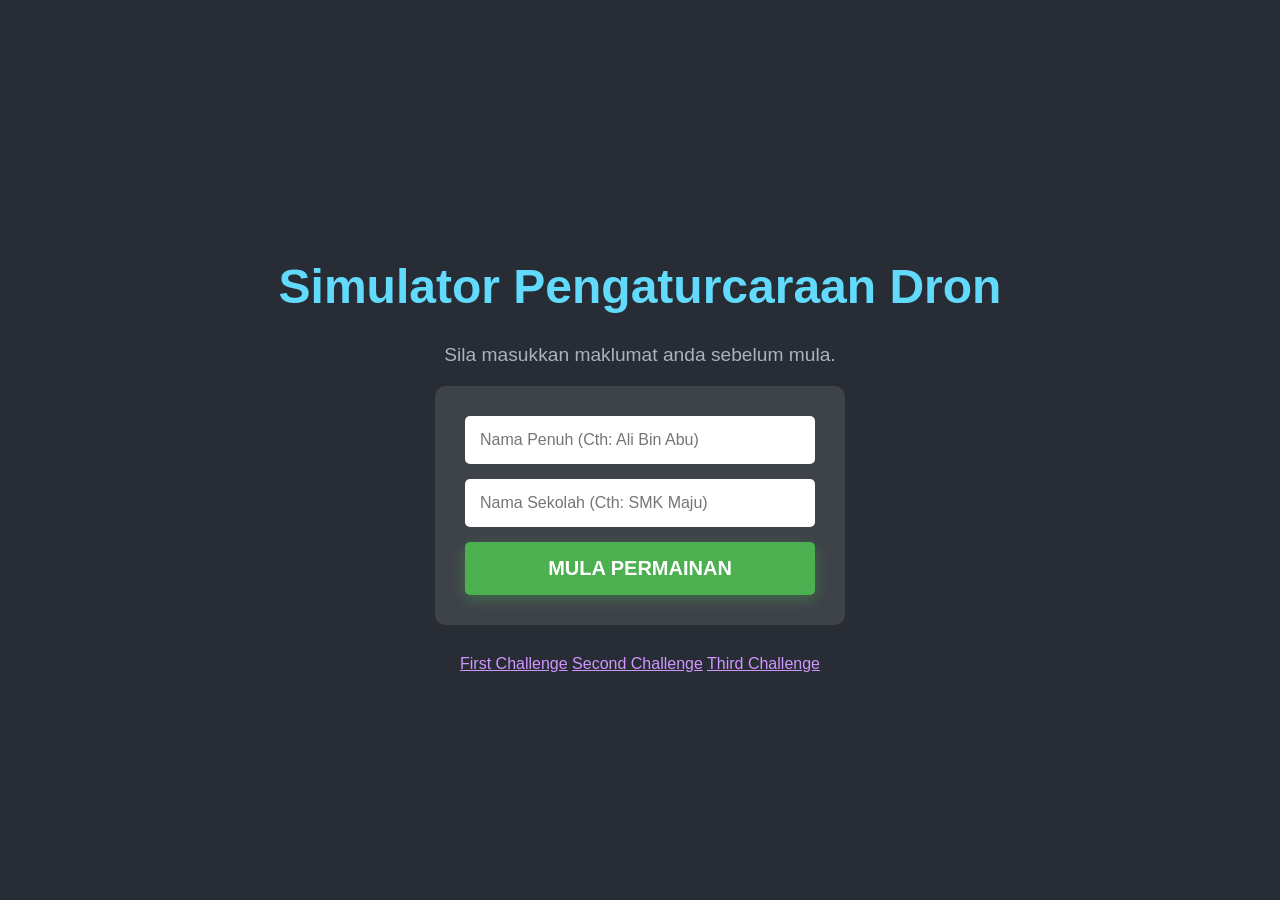
<file: dron.html>
<!DOCTYPE html>
<html lang="ms">
<head>
    <meta charset="UTF-8">
    <meta name="viewport" content="width=device-width, initial-scale=1.0">
    <title>Permainan Dron: Cabaran Pelbagai Laluan</title>
    <link rel="stylesheet" href="style.css">
    <style>
        body {
            font-family: 'Segoe UI', Tahoma, Geneva, Verdana, sans-serif;
            background-color: #eceff1;
            margin: 0;
            padding: 20px;
            display: flex;
            justify-content: center;
            gap: 20px;
        }
        h2 { margin-top: 0; color: #333; }

        /* Skrin Mula & Borang */
        #start-screen {
            position: fixed;
            top: 0; left: 0; width: 100%; height: 100%;
            background-color: #282c34;
            color: white;
            display: flex;
            flex-direction: column;
            align-items: center;
            justify-content: center;
            z-index: 1000;
        }

        #start-screen h1 { font-size: 3em; margin-bottom: 10px; color: #61dafb; text-align: center; }
        #start-screen p { font-size: 1.2em; margin-bottom: 20px; color: #abb2bf; text-align: center; }
        
        .registration-form {
            background: rgba(255, 255, 255, 0.1);
            padding: 30px;
            border-radius: 10px;
            display: flex;
            flex-direction: column;
            gap: 15px;
            width: 350px;
            margin-bottom: 30px;
        }

        .registration-form input {
            padding: 15px;
            font-size: 16px;
            border: none;
            border-radius: 5px;
            outline: none;
            font-family: inherit;
        }

        .btn-start-game {
            background-color: #4CAF50;
            color: white;
            border: none;
            padding: 15px 50px;
            font-size: 20px;
            font-weight: bold;
            border-radius: 5px;
            cursor: pointer;
            transition: 0.3s;
            box-shadow: 0 4px 15px rgba(76, 175, 80, 0.4);
            width: 100%;
        }
        .btn-start-game:hover { background-color: #45a049; transform: scale(1.02); }

        /* Bekas Utama Permainan */
        #main-wrapper {
            display: none;
            gap: 20px;
        }
        
        #game-container {
            background: white;
            padding: 20px;
            border-radius: 10px;
            box-shadow: 0 4px 15px rgba(0,0,0,0.1);
        }

        canvas {
            background-color: #e8f5e9;
            border: 2px solid #81c784;
            border-radius: 5px;
        }

        /* Panel Kawalan */
        #control-panel {
            background: white;
            padding: 20px;
            border-radius: 10px;
            box-shadow: 0 4px 15px rgba(0,0,0,0.1);
            width: 320px;
            display: flex;
            flex-direction: column;
        }

        /* Paparan Maklumat Peserta & Pemasa */
        #player-info {
            background: #e3f2fd;
            color: #0d47a1;
            padding: 10px;
            border-radius: 5px;
            margin-bottom: 10px;
            font-weight: bold;
            font-size: 14px;
            text-align: center;
            border: 1px solid #90caf9;
        }

        #timer-display {
            background: #111;
            color: #00ff00;
            font-family: monospace;
            font-size: 24px;
            text-align: center;
            padding: 10px;
            border-radius: 5px;
            margin-bottom: 15px;
            border: 2px solid #333;
        }

        .blocks-grid {
            display: grid;
            grid-template-columns: 1fr 1fr;
            gap: 10px;
            margin-bottom: 20px;
        }

        .btn-block {
            background-color: #4CAF50;
            color: white;
            border: none;
            padding: 12px;
            border-radius: 5px;
            cursor: pointer;
            font-weight: bold;
            transition: 0.2s;
            font-size: 14px;
        }

        .btn-block:hover { background-color: #45a049; }
        .btn-block.takeoff { background-color: #8d6e63; grid-column: span 2; }
        .btn-block.takeoff:hover { background-color: #6d4c41; }

        #program-list {
            background: #282c34;
            color: #abb2bf;
            padding: 15px;
            min-height: 150px;
            border-radius: 5px;
            font-family: monospace;
            margin-bottom: 15px;
            overflow-y: auto;
            max-height: 220px;
        }

        .program-item {
            margin: 5px 0;
            padding-left: 10px;
            border-left: 3px solid #61dafb;
        }

        .action-btns {
            display: grid;
            grid-template-columns: 1fr 1fr;
            gap: 10px;
        }

        .btn-action {
            padding: 12px;
            border: none;
            border-radius: 5px;
            font-weight: bold;
            cursor: pointer;
            color: white;
            font-size: 13px;
        }
        
        .btn-undo { background-color: #ff9800; }
        .btn-undo:hover { background-color: #f57c00; }
        .btn-clear { background-color: #f44336; }
        .btn-clear:hover { background-color: #d32f2f; }
        .btn-run { background-color: #2196F3; grid-column: span 2; font-size: 15px; padding: 15px;}
        .btn-run:hover { background-color: #1976D2; }
        
        #status {
            margin-top: 15px;
            font-weight: bold;
            color: #555;
            padding: 10px;
            background: #f5f5f5;
            border-radius: 5px;
        }
    </style>
</head>
<>

    <div id="start-screen">
        <h1>Simulator Pengaturcaraan Dron</h1>
        <p>Sila masukkan maklumat anda sebelum mula.</p>
        
        <div class="registration-form">
            <input type="text" id="inputName" placeholder="Nama Penuh (Cth: Ali Bin Abu)" required>
            <input type="text" id="inputSchool" placeholder="Nama Sekolah (Cth: SMK Maju)" required>
            <button class="btn-start-game" onclick="startGame()">MULA PERMAINAN</button>
        </div>
        	<nav>
  <a href="index.html">First Challenge</a>
  <a href="dron.html">Second Challenge</a>
  <a href="fc1.HTML">Third Challenge</a>
    </div>

    <div id="main-wrapper">
        <div id="game-container">
            <h2>Peta Pelbagai Laluan</h2>
            <canvas id="droneCanvas" width="500" height="500"></canvas>
            <div id="status">Status: Mendarat | Ketinggian: 0</div>
        </div>

        <div id="control-panel">
            <div id="player-info">
                <div id="display-name">Nama: -</div>
                <div id="display-school">Sekolah: -</div>
            </div>

            <div id="timer-display">Masa: 0s</div>
            <h2>Blok Arahan</h2>
            <div class="blocks-grid">
                <button class="btn-block takeoff" onclick="addCommand('takeoff')">takeoff</button>
                <button class="btn-block" onclick="addCommand('forward')">forward</button>
                <button class="btn-block" onclick="addCommand('backward')">backward</button>
                <button class="btn-block" onclick="addCommand('left')">left</button>
                <button class="btn-block" onclick="addCommand('right')">right</button>
                <button class="btn-block" onclick="addCommand('up')">up</button>
                <button class="btn-block" onclick="addCommand('down')">down</button>
            </div>

            <h3>Program Anda:</h3>
            <div id="program-list"></div>

            <div class="action-btns">
                <button class="btn-action btn-undo" onclick="undoCommand()">Undo (Padam 1)</button>
                <button class="btn-action btn-clear" onclick="clearProgram()">Padam Semua</button>
                <button class="btn-action btn-run" onclick="runProgram()">Jalankan Program!</button>
            </div>
        </div>
    </div>

    <script>
        const canvas = document.getElementById('droneCanvas');
        const ctx = canvas.getContext('2d');
        const programList = document.getElementById('program-list');
        const statusText = document.getElementById('status');
        const timerDisplay = document.getElementById('timer-display');

        const gridSize = 50;
        const cols = 10;
        const rows = 10;

        let commands = [];
        let isRunning = false;
        
        let playerName = "";
        let playerSchool = "";
        let timerInterval;
        let secondsElapsed = 0;
        let isTimerRunning = false;

        const startPos = { x: 1, y: 8 }; 
        const endPos = { x: 8, y: 1 };

        let drone = { gx: startPos.x, gy: startPos.y, z: 0, isFlying: false };

        const obstacles = [
            // Blok kiri atas
            {x: 1, y: 4}, {x: 2, y: 4}, {x: 3, y: 4}, {x: 4, y: 4},
            // Blok bawah
            {x: 4, y: 7}, {x: 4, y: 8}, {x: 4, y: 9},
            // Halangan bertebaran di kanan
            {x: 6, y: 5}, {x: 7, y: 5}, {x: 8, y: 5},
            // Tembok pelindung titik TAMAT
            {x: 6, y: 2}, {x: 7, y: 2}, {x: 8, y: 2},
            // Halangan kecil rawak
            {x: 2, y: 1}, {x: 2, y: 2}
        ];

        function startGame() {
            playerName = document.getElementById('inputName').value.trim();
            playerSchool = document.getElementById('inputSchool').value.trim();

            if (playerName === "" || playerSchool === "") {
                alert("Sila isi Nama Penuh dan Nama Sekolah anda terlebih dahulu!");
                return;
            }

            document.getElementById('display-name').innerText = `Nama: ${playerName}`;
            document.getElementById('display-school').innerText = `Sekolah: ${playerSchool}`;
            document.getElementById('start-screen').style.display = 'none';
            document.getElementById('main-wrapper').style.display = 'flex';
            draw();
            
            secondsElapsed = 0;
            isTimerRunning = true;
            timerInterval = setInterval(() => {
                secondsElapsed++;
                timerDisplay.innerText = `Masa: ${secondsElapsed}s`;
            }, 1000);
        }

        function resetDrone() {
            drone = { gx: startPos.x, gy: startPos.y, z: 0, isFlying: false };
            draw();
        }

        function draw() {
            ctx.clearRect(0, 0, canvas.width, canvas.height);

            // Grid
            ctx.strokeStyle = '#c8e6c9';
            ctx.lineWidth = 1;
            for(let i=0; i<=cols; i++) {
                ctx.beginPath(); ctx.moveTo(i*gridSize, 0); ctx.lineTo(i*gridSize, canvas.height); ctx.stroke();
                ctx.beginPath(); ctx.moveTo(0, i*gridSize); ctx.lineTo(canvas.width, i*gridSize); ctx.stroke();
            }

            // Halangan
            ctx.fillStyle = '#607d8b';
            obstacles.forEach(obs => {
                ctx.fillRect(obs.x * gridSize, obs.y * gridSize, gridSize, gridSize);
                ctx.strokeStyle = '#455a64';
                ctx.strokeRect(obs.x * gridSize, obs.y * gridSize, gridSize, gridSize);
            });

            // MULA
            ctx.fillStyle = '#4CAF50';
            ctx.fillRect(startPos.x * gridSize, startPos.y * gridSize, gridSize, gridSize);
            ctx.fillStyle = 'white'; ctx.font = '20px Arial'; ctx.textAlign = 'center'; ctx.textBaseline = 'middle';
            ctx.fillText('MULA', startPos.x * gridSize + 25, startPos.y * gridSize + 25);

            // TAMAT
            ctx.fillStyle = '#FFC107';
            ctx.fillRect(endPos.x * gridSize, endPos.y * gridSize, gridSize, gridSize);
            ctx.fillStyle = 'black'; ctx.fillText('TAMAT', endPos.x * gridSize + 25, endPos.y * gridSize + 25);

            // Dron
            let px = (drone.gx * gridSize) + (gridSize / 2);
            let py = (drone.gy * gridSize) + (gridSize / 2);
            let scale = 1 + (drone.z / 50);
            
            if (drone.isFlying) {
                ctx.beginPath();
                ctx.arc(px, py, 15, 0, Math.PI * 2);
                ctx.fillStyle = 'rgba(0, 0, 0, 0.3)';
                ctx.fill();
            }

            ctx.beginPath(); ctx.arc(px, py, 10 * scale, 0, Math.PI * 2);
            ctx.fillStyle = '#212121'; ctx.fill();

            const propDist = 12 * scale;
            const propSize = 7 * scale;
            ctx.fillStyle = '#f44336';
            ctx.beginPath(); ctx.arc(px - propDist, py - propDist, propSize, 0, Math.PI*2); ctx.fill();
            ctx.beginPath(); ctx.arc(px + propDist, py - propDist, propSize, 0, Math.PI*2); ctx.fill();
            ctx.fillStyle = '#2196F3';
            ctx.beginPath(); ctx.arc(px - propDist, py + propDist, propSize, 0, Math.PI*2); ctx.fill();
            ctx.beginPath(); ctx.arc(px + propDist, py + propDist, propSize, 0, Math.PI*2); ctx.fill();

            statusText.innerText = `Status: ${drone.isFlying ? 'Terbang' : 'Mendarat'} | Ketinggian: ${drone.z}`;
        }

        function addCommand(cmd) {
            if (isRunning || !isTimerRunning) return;
            commands.push(cmd);
            updateProgramUI();
        }

        function undoCommand() {
            if (isRunning || commands.length === 0 || !isTimerRunning) return;
            commands.pop();
            updateProgramUI();
        }

        function updateProgramUI() {
            programList.innerHTML = '';
            commands.forEach((cmd, index) => {
                const div = document.createElement('div');
                div.className = 'program-item';
                div.innerText = `${index + 1}. ${cmd}();`;
                programList.appendChild(div);
            });
            programList.scrollTop = programList.scrollHeight;
        }

        function clearProgram() {
            if (isRunning || !isTimerRunning) return;
            commands = [];
            updateProgramUI();
            resetDrone();
        }

        const sleep = (ms) => new Promise(resolve => setTimeout(resolve, ms));

        async function runProgram() {
            if (commands.length === 0 || isRunning || !isTimerRunning) return;
            
            drone.gx = startPos.x;
            drone.gy = startPos.y;
            drone.z = 0;
            drone.isFlying = false;
            draw();
            await sleep(500);

            isRunning = true;

            if (commands[0] !== 'takeoff') {
                alert("Ralat: Dron mesti 'takeoff' terlebih dahulu sebelum bergerak!");
                isRunning = false; return;
            }

            for (let i = 0; i < commands.length; i++) {
                const cmd = commands[i];
                
                const items = document.querySelectorAll('.program-item');
                items.forEach(el => el.style.color = '#abb2bf');
                items[i].style.color = '#98c379'; 

                if (cmd === 'takeoff' && !drone.isFlying) {
                    drone.isFlying = true; drone.z = 20;
                } 
                else if (drone.isFlying) {
                    switch (cmd) {
                        case 'up': if(drone.z < 60) drone.z += 20; break;
                        case 'down': 
                            drone.z -= 20; 
                            if (drone.z <= 0) { drone.z = 0; drone.isFlying = false; }
                            break;
                        case 'forward': drone.gy -= 1; break;
                        case 'backward': drone.gy += 1; break;
                        case 'left': drone.gx -= 1; break;
                        case 'right': drone.gx += 1; break;
                    }
                }

                draw();
                await sleep(500);

                // Langgar Sempadan
                if (drone.gx < 0 || drone.gx >= cols || drone.gy < 0 || drone.gy >= rows) {
                    alert("Dron terkeluar dari sempadan peta! Cuba lagi.");
                    resetDrone();
                    break;
                }

                // Langgar Halangan
                let isCrash = obstacles.find(o => o.x === drone.gx && o.y === drone.gy);
                if (isCrash) {
                    alert("BAM! Dron melanggar dinding. Cuba perbaiki kod anda.");
                    resetDrone();
                    break;
                }

                // Berjaya Tiba
                if (drone.gx === endPos.x && drone.gy === endPos.y) {
                    clearInterval(timerInterval); // Hentikan masa
                    isTimerRunning = false;
                    
                    alert(`TAHNIAH!\n\nPeserta: ${playerName}\nSekolah: ${playerSchool}\n\nAnda berjaya mendarat!\nMasa Rekod Anda: ${secondsElapsed} Saat.\n\nSila tunggu sebentar, data sedang dihantar...`);
                    
                    // --- KOD HANTAR DATA KE GOOGLE SHEET ---
                    const scriptURL = 'https://script.google.com/macros/s/AKfycbyzfg2c4fN4VI2KKTkDj4-31GwfAxuWi0ogk9OFaI-lx8Lwu63RzQAPMjOYvwWZgEIn/exec';
                    const urlToFetch = `${scriptURL}?action=tambah&nama=${encodeURIComponent(playerName)}&sekolah=${encodeURIComponent(playerSchool)}&masa=${secondsElapsed}`;

                    fetch(urlToFetch)
                        .then(response => response.json())
                        .then(data => {
                            if(data.status === "berjaya"){
                                alert("Data anda telah berjaya direkodkan dalam sistem leaderboard!");
                            }
                        })
                        .catch(error => {
                            console.error('Error:', error);
                            alert("Terdapat ralat semasa menghantar data. Pastikan internet anda stabil.");
                        });
                    // ----------------------------------------
                    
                    break;
                }
            }

            const items = document.querySelectorAll('.program-item');
            items.forEach(el => el.style.color = '#abb2bf');
            isRunning = false;
        }
    </script>
    	<nav>
  <a href="index.html">First Challenge</a>
  <a href="dron.html">Second Challenge</a>
  <a href="fc1.HTML">Third Challenge</a>
</nav>
</body>
</html>
</file>
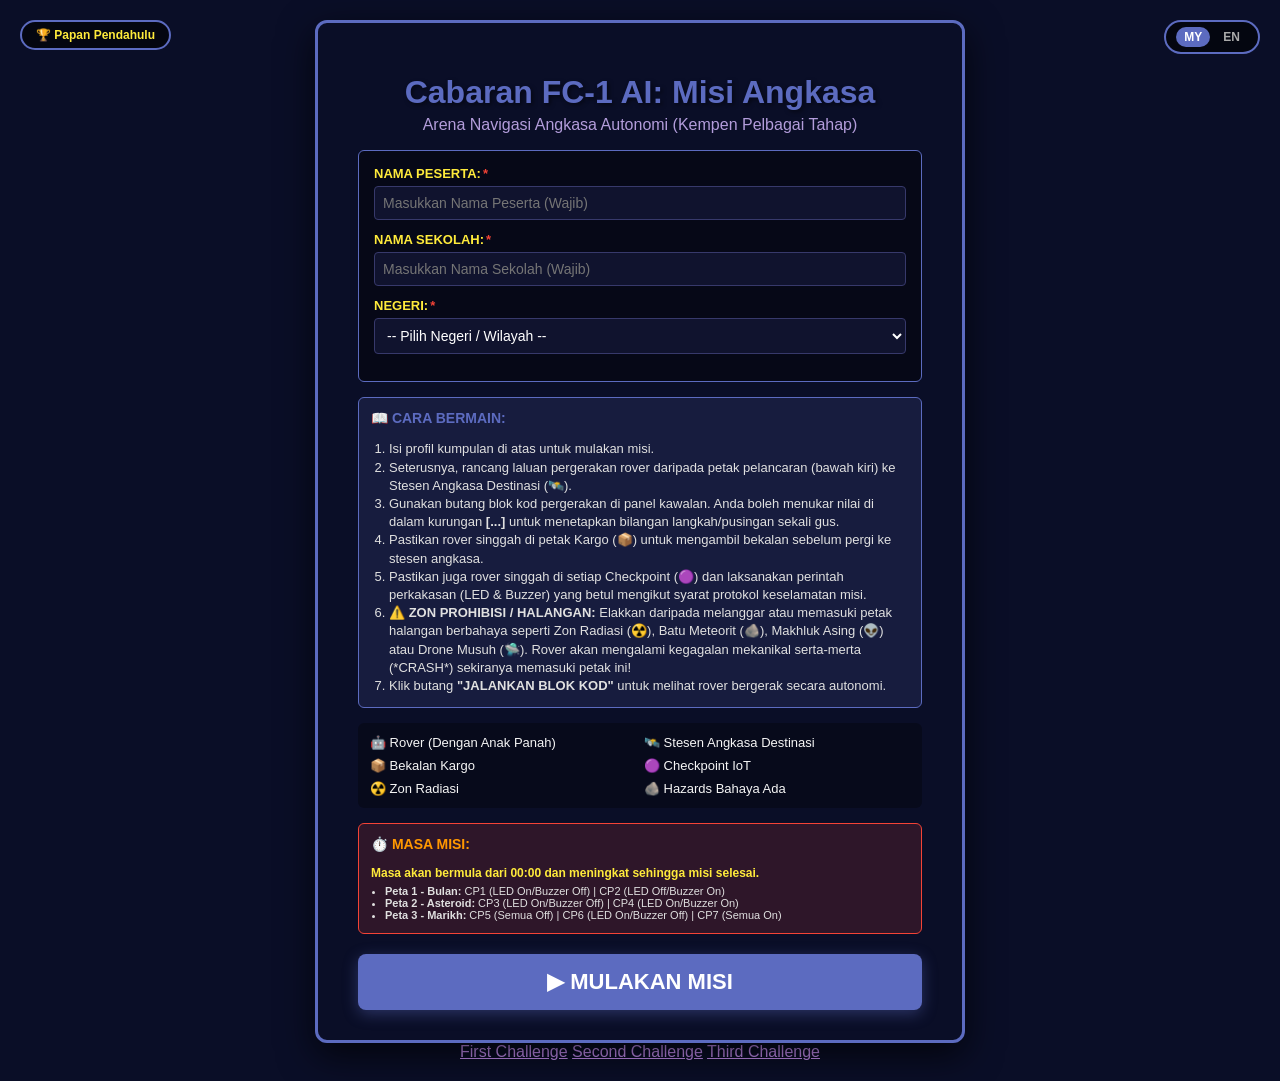
<file: fc1.HTML>
<!DOCTYPE html>
<html lang="ms">
<head>
    <meta charset="UTF-8">
    <meta name="viewport" content="width=device-width, initial-scale=1.0">
    <title>FC-1 AI Space Mission Code Runner</title>
<link rel="stylesheet" href="style.css">
    <style>
        body {
            font-family: 'Segoe UI', Tahoma, Geneva, Verdana, sans-serif;
            background-color: #0a0e27;
            color: #f5f5f5;
            display: flex;
            flex-direction: column;
            align-items: center;
            padding: 20px;
            margin: 0;
            min-height: 100vh;
            justify-content: center;
            position: relative;
        }

        h1 {
            color: #5c6bc0;
            margin-bottom: 5px;
            text-shadow: 2px 2px 4px rgba(0,0,0,0.5);
            text-align: center;
        }

        /* Lang Switcher Widget */
        .lang-switcher {
            position: absolute;
            top: 20px;
            right: 20px;
            background: rgba(0, 0, 0, 0.6);
            border: 2px solid #5c6bc0;
            border-radius: 20px;
            padding: 5px 10px;
            display: flex;
            gap: 5px;
            z-index: 1000;
        }

        .lang-btn {
            background: none;
            border: none;
            color: #aaa;
            font-weight: bold;
            cursor: pointer;
            padding: 3px 8px;
            border-radius: 12px;
            font-size: 12px;
            transition: all 0.2s;
        }

        .lang-btn.active {
            background-color: #5c6bc0;
            color: white;
        }

        /* Gaya Skrin Mula / Menu Utama */
        .splash-screen {
            background-color: rgba(10, 14, 39, 0.95);
            border: 3px solid #5c6bc0;
            border-radius: 12px;
            padding: 30px 40px;
            max-width: 650px;
            width: 100%;
            text-align: center;
            box-shadow: 0 12px 36px rgba(0,0,0,0.7);
            z-index: 100;
            box-sizing: border-box;
        }

        .splash-content-wrapper {
            display: flex;
            flex-direction: column;
            gap: 15px;
            margin-bottom: 20px;
            text-align: left;
        }

        /* Kotak Input Profil Pemain */
        .player-identity-box {
            background: rgba(0, 0, 0, 0.4);
            border: 1px solid #5c6bc0;
            padding: 15px;
            border-radius: 6px;
        }

        .player-identity-box label {
            display: block;
            font-weight: bold;
            color: #ffeb3b;
            margin-bottom: 5px;
            font-size: 13px;
        }

        .player-identity-box label .required-star {
            color: #f44336;
            margin-left: 2px;
        }

        .player-identity-box input, .player-identity-box select {
            background: #10132e;
            border: 1px solid #37396b;
            padding: 8px;
            font-size: 14px;
            color: #fff;
            border-radius: 4px;
            width: 100%;
            margin-bottom: 12px;
            font-family: inherit;
            box-sizing: border-box;
        }
        .player-identity-box input:focus, .player-identity-box select:focus {
            outline: 2px solid #5c6bc0;
        }
        .player-identity-box select option {
            background: #10132e;
            color: #fff;
        }

        .legend-grid {
            display: grid;
            grid-template-columns: 1fr 1fr;
            gap: 8px;
            background: rgba(0,0,0,0.3);
            padding: 12px;
            border-radius: 6px;
            font-size: 13px;
        }

        /* Kotak Panduan Cara Bermain */
        .how-to-play-box {
            background-color: rgba(92, 107, 192, 0.15);
            border: 1px solid #5c6bc0;
            border-radius: 6px;
            padding: 12px;
            font-size: 13px;
        }

        .how-to-play-box h3 {
            margin-top: 0;
            color: #5c6bc0;
            font-size: 14px;
        }

        .how-to-play-box ol {
            margin: 5px 0 0 0;
            padding-left: 18px;
            color: #e0e0e0;
            line-height: 1.4;
        }

        /* Kotak Nota Kesediaan Misi */
        .readiness-notes {
            background-color: rgba(244, 67, 54, 0.15);
            border: 1px solid #f44336;
            border-radius: 6px;
            padding: 12px;
            font-size: 13px;
        }

        .readiness-notes h3 {
            margin-top: 0;
            color: #ff9800;
            font-size: 14px;
        }

        .readiness-notes ul {
            margin: 5px 0 0 0;
            padding-left: 18px;
            color: #e0e0e0;
        }

        .play-btn {
            background-color: #5c6bc0;
            color: white;
            border: none;
            padding: 15px 50px;
            font-size: 22px;
            font-weight: bold;
            border-radius: 8px;
            cursor: pointer;
            box-shadow: 0 4px 15px rgba(92, 107, 192, 0.4);
            transition: all 0.2s;
            width: 100%;
        }

        .play-btn:hover {
            background-color: #3949ab;
            transform: scale(1.02);
        }

        /* Kotak Utama Permainan */
        .main-game-wrapper {
            display: none;
            flex-direction: column;
            align-items: center;
            width: 100%;
        }

        .mission-header-row {
            display: flex;
            justify-content: space-between;
            align-items: center;
            max-width: 1100px;
            width: 100%;
            margin-bottom: 10px;
            background: rgba(0,0,0,0.2);
            padding: 10px 20px;
            border-radius: 6px;
            box-sizing: border-box;
            gap: 15px;
        }

        .timer-group {
            display: flex;
            flex-direction: column;
            gap: 5px;
        }

        .timer-display {
            font-family: monospace;
            font-size: 16px;
            font-weight: bold;
            color: #ffeb3b;
            background: #10132e;
            padding: 6px 12px;
            border-radius: 4px;
            border: 1px solid #37396b;
            white-space: nowrap;
        }

        .timer-display.elapsed {
            color: #4af5a0;
        }

        .timer-display.time-warning {
            color: #ff3333;
            animation: blinker 1s linear infinite;
        }

        @keyframes blinker {
            50% { opacity: 0.5; }
        }

        .active-user-badge {
            font-size: 14px;
            color: #81c784;
            line-height: 1.4;
            max-width: 40%;
            word-wrap: break-word;
        }

        .mission-brief {
            background-color: rgba(0, 0, 0, 0.4);
            border-left: 4px solid #ff9800;
            padding: 10px 20px;
            border-radius: 4px;
            max-width: 1100px;
            width: 100%;
            box-sizing: border-box;
            margin-bottom: 20px;
            font-size: 14px;
            line-height: 1.5;
        }

        .level-badge-header {
            background-color: #ff9800;
            color: #000;
            padding: 4px 10px;
            font-weight: bold;
            border-radius: 4px;
            margin-bottom: 10px;
            display: inline-block;
            font-size: 14px;
            white-space: nowrap;
        }

        .game-container {
            display: flex;
            gap: 20px;
            max-width: 1100px;
            width: 100%;
            flex-wrap: wrap;
            justify-content: center;
        }

        /* Gaya Peta Grid 10x10 */
        .map-grid {
            display: grid;
            grid-template-columns: repeat(10, 45px);
            grid-template-rows: repeat(10, 45px);
            gap: 2px;
            background-color: #0c0f2a;
            padding: 10px;
            border-radius: 8px;
            box-shadow: 0 8px 24px rgba(0,0,0,0.6);
            border: 3px solid #2b2f6e;
        }

        .cell {
            background-color: #232752; 
            border-radius: 4px;
            display: flex;
            align-items: center;
            justify-content: center;
            font-size: 22px;
            position: relative;
        }

        .cell.river { background-color: #ab47bc; }
        .cell.obstacle { background-color: #3d1a2b; }
        .cell.checkpoint { background-color: #8e24aa; border: 2px dashed #fff; }
        .cell.checkpoint.completed { background-color: #2e7d32; border: 2px dashed #a5d6a7; }
        .cell.destination { background-color: #00acc1; font-weight: bold; }
        .cell.pickup { background-color: #00897b; }

        .cp-label {
            position: absolute;
            font-size: 8px;
            bottom: 1px;
            color: #fff;
            background: rgba(0,0,0,0.6);
            padding: 1px 2px;
            border-radius: 3px;
            font-weight: bold;
            white-space: nowrap;
        }
        .cp-label.done {
            background: #2e7d32;
            color: #ffeb3b;
            border: 1px solid #ffeb3b;
        }

        /* Susun Atur Minibot */
        .minibot-container {
            display: flex;
            flex-direction: column;
            align-items: center;
            justify-content: center;
            width: 100%;
            height: 100%;
            transition: transform 0.25s ease-in-out;
            z-index: 10;
        }

        .minibot-sprite {
            font-size: 20px;
            line-height: 1;
        }

        .minibot-arrow {
            font-size: 12px;
            font-weight: bold;
            color: #ffeb3b;
            margin-top: -4px;
            text-shadow: 0px 0px 3px #000;
        }

        /* Susun Atur Panel Kawalan */
        .control-panel {
            width: 390px;
            background-color: #253b25;
            padding: 20px;
            border-radius: 8px;
            box-shadow: 0 8px 24px rgba(0,0,0,0.4);
            border-top: 5px solid #5c6bc0;
            box-sizing: border-box;
        }

        /* Ruang Kerja Pengaturcaraan Blok */
        .code-queue-container {
            background-color: #0b0e26;
            padding: 15px 10px;
            border-radius: 6px;
            margin-bottom: 15px;
            border: 2px dashed #37396b;
            height: 240px;
            overflow-y: auto;
            display: flex;
            flex-direction: column;
            align-items: flex-start;
            gap: 0px;
        }

        /* Elemen Visual Pengaturcaraan Blok */
        .block-code-item {
            width: 95%;
            padding: 8px 12px;
            font-family: 'Segoe UI', Arial, sans-serif;
            font-weight: bold;
            font-size: 13px;
            color: white;
            display: flex;
            align-items: center;
            border-radius: 8px;
            margin-bottom: 1px;
            box-shadow: 0 2px 4px rgba(0,0,0,0.3);
            position: relative;
            border-left: 5px solid rgba(0,0,0,0.2);
            box-sizing: border-box;
        }

        .block-code-item::after {
            content: '';
            position: absolute;
            bottom: -5px;
            left: 20px;
            width: 16px;
            height: 6px;
            background: inherit;
            border-bottom-left-radius: 3px;
            border-bottom-right-radius: 3px;
            z-index: 2;
            box-shadow: 0 1px 1px rgba(0,0,0,0.2);
        }

        .block-code-item::before {
            content: '';
            position: absolute;
            top: 0;
            left: 20px;
            width: 16px;
            height: 4px;
            background: #0b0e26;
            border-bottom-left-radius: 3px;
            border-bottom-right-radius: 3px;
            z-index: 1;
        }

        .block-code-item.block-nav {
            background-color: #4a148c;
            border-top: 1px solid #7c43bd;
        }
        .block-code-item.block-hw-on {
            background-color: #e65100;
            border-top: 1px solid #ff80ab;
        }
        .block-code-item.block-hw-off {
            background-color: #01579b;
            border-top: 1px solid #40c4ff;
        }

        .block-index {
            background: rgba(0,0,0,0.3);
            border-radius: 50%;
            width: 18px;
            height: 18px;
            display: inline-flex;
            align-items: center;
            justify-content: center;
            margin-right: 8px;
            font-size: 10px;
            color: #ccc;
        }

        .hardware-monitor {
            background-color: #10132e;
            padding: 12px;
            border-radius: 6px;
            margin-bottom: 15px;
            border: 1px solid #37396b;
        }

        .hardware-status {
            display: flex;
            justify-content: space-between;
            margin: 6px 0;
            font-family: monospace;
            font-size: 14px;
        }

        .indicator {
            font-weight: bold;
            padding: 2px 6px;
            border-radius: 3px;
        }
        .indicator.status-off { background-color: #555; color: #aaa; }
        .indicator.status-led-on { background-color: #ffeb3b; color: #000; }
        .indicator.status-buzzer-on { background-color: #ff5722; color: #fff; }

        /* Gaya Blok Parametrik dengan Kotak Input Dalam Talian */
        .parametric-block-btn {
            width: 100%;
            background-color: #6a1b9a;
            color: white;
            border: none;
            padding: 8px 12px;
            font-family: 'Segoe UI', Arial, sans-serif;
            font-weight: bold;
            border-radius: 6px;
            cursor: pointer;
            font-size: 13px;
            text-align: left;
            display: flex;
            align-items: center;
            justify-content: space-between;
            margin-bottom: 6px;
            box-shadow: 0 3px 6px rgba(0,0,0,0.2);
            transition: background 0.2s;
            box-sizing: border-box;
        }
        .parametric-block-btn:hover { background-color: #4a148c; }

        .bracket-wrapper {
            display: inline-flex;
            align-items: center;
            color: #ffeb3b;
            font-size: 15px;
            font-weight: bold;
        }

        .inline-bracket-input {
            width: 38px;
            background: #10132e;
            border: 1px solid #a255ff;
            color: #fff;
            text-align: center;
            font-weight: bold;
            font-size: 13px;
            padding: 4px 2px;
            margin: 0 4px;
            border-radius: 4px;
        }
        .inline-bracket-input:focus {
            outline: 1px solid #ffeb3b;
        }

        .btn-grid-hardware {
            display: grid;
            grid-template-columns: repeat(2, 1fr);
            gap: 6px;
            margin-bottom: 12px;
        }

        .btn-grid-editing {
            display: grid;
            grid-template-columns: 1fr 1fr;
            gap: 8px;
            margin-bottom: 15px;
        }

        .action-btn {
            background-color: #5c6bc0;
            color: white;
            border: none;
            padding: 8px;
            font-weight: bold;
            border-radius: 4px;
            cursor: pointer;
            font-size: 12px;
            transition: background 0.2s;
        }
        .action-btn:hover { background-color: #3949ab; }
        
        .action-btn.hw-on { background-color: #ef6c00; font-size: 12.5px; }
        .action-btn.hw-on:hover { background-color: #e65100; }
        .action-btn.hw-off { background-color: #0288d1; font-size: 12.5px; }
        .action-btn.hw-off:hover { background-color: #01579b; }

        .action-btn.delete-btn { background-color: #ff9800; }
        .action-btn.delete-btn:hover { background-color: #f57c00; }
        .action-btn.clear-btn { background-color: #757575; }
        .action-btn.clear-btn:hover { background-color: #616161; }

        .action-btn.run-btn { background-color: #2196f3; }
        .action-btn.run-btn:hover { background-color: #1e88e5; }
        .action-btn.reset-btn { background-color: #f44336; }
        .action-btn.reset-btn:hover { background-color: #d32f2f; }

        .action-btn.next-level-btn { background-color: #e65100; box-shadow: 0 4px 10px rgba(230,81,0,0.4); display: none; grid-column: span 2; padding: 12px; font-size: 14px; }
        .action-btn.next-level-btn:hover { background-color: #ef6c00; }

        .action-btn.menu-btn { 
            background-color: #9c27b0; 
            grid-column: span 2; 
            display: none; 
            font-size: 15px;
            padding: 12px;
            box-shadow: 0 4px 12px rgba(156, 39, 176, 0.3);
        }
        .action-btn.menu-btn:hover { background-color: #8e24aa; }

        .log-box {
            background-color: #10132e;
            border: 1px solid #37396b;
            height: 140px;
            overflow-y: auto;
            padding: 8px;
            font-family: monospace;
            font-size: 12px;
            color: #81c784;
            border-radius: 4px;
        }

        /* Leaderboard Widget */
        .leaderboard-btn {
            background-color: rgba(0,0,0,0.6);
            border: 2px solid #5c6bc0;
            color: #ffeb3b;
            font-weight: bold;
            font-size: 12px;
            padding: 6px 14px;
            border-radius: 20px;
            cursor: pointer;
            transition: all 0.2s;
        }
        .leaderboard-btn:hover {
            background-color: #5c6bc0;
            color: #fff;
        }

        .splash-leaderboard-btn {
            position: absolute;
            top: 20px;
            left: 20px;
        }

        .header-leaderboard-btn {
            white-space: nowrap;
        }

        .leaderboard-overlay {
            display: none;
            position: fixed;
            top: 0; left: 0; right: 0; bottom: 0;
            background: rgba(0,0,0,0.75);
            z-index: 2000;
            align-items: center;
            justify-content: center;
            padding: 20px;
            box-sizing: border-box;
        }
        .leaderboard-overlay.active { display: flex; }

        .leaderboard-modal {
            background: #10132e;
            border: 3px solid #5c6bc0;
            border-radius: 12px;
            max-width: 650px;
            width: 100%;
            max-height: 85vh;
            display: flex;
            flex-direction: column;
            box-shadow: 0 12px 40px rgba(0,0,0,0.8);
        }

        .leaderboard-header {
            display: flex;
            justify-content: space-between;
            align-items: center;
            padding: 15px 20px;
            border-bottom: 2px solid #37396b;
        }

        .leaderboard-header h2 {
            margin: 0;
            color: #00e5ff;
            font-size: 18px;
            text-shadow: 0 0 6px rgba(0,229,255,0.5);
        }

        .leaderboard-close-btn {
            background: #d32f2f;
            color: #fff;
            border: none;
            width: 30px;
            height: 30px;
            border-radius: 50%;
            font-weight: bold;
            cursor: pointer;
            font-size: 14px;
        }
        .leaderboard-close-btn:hover { background: #b71c1c; }

        .leaderboard-body {
            overflow-y: auto;
            padding: 10px 20px 20px 20px;
        }

        .leaderboard-note {
            font-size: 11px;
            color: #9fa8da;
            margin: 0 0 10px 0;
        }

        table.leaderboard-table {
            width: 100%;
            border-collapse: collapse;
            font-size: 13px;
        }

        table.leaderboard-table th {
            text-align: left;
            color: #b39ddb;
            border-bottom: 2px solid #37396b;
            padding: 6px 8px;
            font-size: 11px;
            text-transform: uppercase;
        }

        table.leaderboard-table td {
            padding: 7px 8px;
            border-bottom: 1px solid #232752;
            color: #f5f5f5;
        }

        table.leaderboard-table tr.rank-1 td { color: #ffd700; font-weight: bold; }
        table.leaderboard-table tr.rank-2 td { color: #c0c0c0; font-weight: bold; }
        table.leaderboard-table tr.rank-3 td { color: #cd7f32; font-weight: bold; }

        .leaderboard-empty, .leaderboard-loading {
            text-align: center;
            color: #9fa8da;
            padding: 30px 10px;
            font-size: 13px;
        }

        .leaderboard-refresh-btn {
            display: block;
            width: 100%;
            margin-top: 12px;
            background-color: #5c6bc0;
            color: white;
            border: none;
            padding: 8px;
            font-weight: bold;
            border-radius: 4px;
            cursor: pointer;
            font-size: 12px;
        }
        .leaderboard-refresh-btn:hover { background-color: #3949ab; }
    </style>
</head>
<body>

    <div class="lang-switcher">
        <button id="btnLangMY" class="lang-btn active" onclick="setLanguage('MY')">MY</button>
        <button id="btnLangEN" class="lang-btn" onclick="setLanguage('EN')">EN</button>
    </div>

    <button class="leaderboard-btn splash-leaderboard-btn" id="splashLeaderboardBtn" onclick="openLeaderboard()">🏆 <span id="txtLeaderboardBtnLabel">Papan Pendahulu</span></button>

    <div class="leaderboard-overlay" id="leaderboardOverlay">
        <div class="leaderboard-modal">
            <div class="leaderboard-header">
                <h2 id="txtLeaderboardTitle">🏆 Papan Pendahulu</h2>
                <button class="leaderboard-close-btn" onclick="closeLeaderboard()">✕</button>
            </div>
            <div class="leaderboard-body">
                <p class="leaderboard-note" id="txtLeaderboardNote">Data dikongsi bersama semua pasukan yang menggunakan simulator ini.</p>
                <div id="leaderboardContent">
                    <div class="leaderboard-loading" id="txtLeaderboardLoading">⏳ Memuatkan data...</div>
                </div>
                <button class="leaderboard-refresh-btn" id="txtLeaderboardRefresh" onclick="loadLeaderboard()">🔄 Muat Semula</button>
            </div>
        </div>
    </div>

    <div class="splash-screen" id="splashScreen">
        <h1 id="txtMainTitle">Cabaran FC-1 AI: Misi Angkasa</h1>
        <p id="txtSubTitle" style="margin-top: 0; color: #b39ddb;">Arena Navigasi Angkasa Autonomi (Kempen Pelbagai Tahap)</p>
        
        <div class="splash-content-wrapper">
            <div class="player-identity-box">
                <label for="groupNameInput" id="lblGroup">NAMA PESERTA:<span class="required-star">*</span></label>
                <input type="text" id="groupNameInput" placeholder="Masukkan Nama Peserta (Wajib)" required>

                <label for="schoolNameInput" id="lblSchool">NAMA SEKOLAH:<span class="required-star">*</span></label>
                <input type="text" id="schoolNameInput" placeholder="Masukkan Nama Sekolah (Wajib)" required>

                <label for="stateInput" id="lblState">NEGERI:<span class="required-star">*</span></label>
                <select id="stateInput" required>
                    <option value="" disabled selected id="optStateDefault">-- Pilih Negeri / Wilayah --</option>
                    <option value="Johor">Johor</option>
                    <option value="Kedah">Kedah</option>
                    <option value="Kelantan">Kelantan</option>
                    <option value="Melaka">Melaka</option>
                    <option value="Negeri Sembilan">Negeri Sembilan</option>
                    <option value="Pahang">Pahang</option>
                    <option value="Penang">Penang</option>
                    <option value="Perak">Perak</option>
                    <option value="Perlis">Perlis</option>
                    <option value="Sabah">Sabah</option>
                    <option value="Sarawak">Sarawak</option>
                    <option value="Selangor">Selangor</option>
                    <option value="Terengganu">Terengganu</option>
                    <option value="W.P. Kuala Lumpur">Wilayah Persekutuan Kuala Lumpur</option>
                    <option value="W.P. Putrajaya">Wilayah Persekutuan Putrajaya</option>
                    <option value="W.P. Labuan">Wilayah Persekutuan Labuan</option>
                </select>
            </div>

            <div class="how-to-play-box">
                <h3 id="txtHowToPlayTitle">📖 CARA BERMAIN:</h3>
                <ol id="txtHowToPlayList">
                    <li>Isi profil kumpulan di atas untuk mulakan misi.</li>
                    <li>Seterusnya, rancang laluan pergerakan rover daripada petak pelancaran (bawah kiri) ke Stesen Angkasa Destinasi (🛰️).</li>
                    <li>Gunakan butang blok kod pergerakan di panel kawalan. Anda boleh menukar nilai di dalam kurungan <strong>[...]</strong> untuk menetapkan bilangan langkah/pusingan sekali gus.</li>
                    <li>Pastikan rover singgah di petak Kargo (📦) untuk mengambil bekalan sebelum pergi ke stesen angkasa.</li>
                    <li>Pastikan juga rover singgah di setiap Checkpoint (🟣) dan laksanakan perintah perkakasan (LED & Buzzer) yang betul mengikut syarat protokol keselamatan misi.</li>
                    <li>⚠️ <strong>ZON PROHIBISI / HALANGAN:</strong> Elakkan daripada melanggar atau memasuki petak halangan berbahaya seperti Zon Radiasi (☢️), Batu Meteorit (🪨), Makhluk Asing (👽) atau Drone Musuh (🛸). Rover akan mengalami kegagalan mekanikal serta-merta (*CRASH*) sekiranya memasuki petak ini!</li>
                    <li>Klik butang <strong>"JALANKAN BLOK KOD"</strong> untuk melihat rover bergerak secara autonomi.</li>
                </ol>
            </div>

            <div class="legend-grid" id="legendBox">
                <div>🤖 Rover (Dengan Anak Panah)</div>
                <div>🛰️ Stesen Angkasa Destinasi</div>
                <div>📦 Bekalan Kargo</div>
                <div>🟣 Checkpoint IoT</div>
                <div>☢️ Zon Radiasi</div>
                <div>🪨 Hazards Bahaya Ada</div>
            </div>

            <div class="readiness-notes">
                <h3 id="txtCriticalTimeTitle">⏱️ MASA MISI:</h3>
                <p id="txtCriticalTimeDesc" style="margin: 3px 0; font-size: 12px; color: #ffeb3b; font-weight: bold;">Masa akan bermula dari 00:00 dan meningkat sehingga misi selesai.</p>
                <ul id="txtCriticalTimeList" style="font-size: 11px; padding-left: 14px; margin-top: 5px;">
                    <li><strong>Peta 1 - Bulan:</strong> CP1 (LED On/Buzzer Off) | CP2 (LED Off/Buzzer On)</li>
                    <li><strong>Peta 2 - Asteroid:</strong> CP3 (LED On/Buzzer Off) | CP4 (LED On/Buzzer On)</li>
                    <li><strong>Peta 3 - Marikh:</strong> CP5 (Semua Off) | CP6 (LED On/Buzzer Off) | CP7 (Semua On)</li>
                </ul>
            </div>
        </div>

        <button class="play-btn" id="btnStartMission" onclick="startGame()">▶ MULAKAN MISI</button>
	
    </div>

    <div class="main-game-wrapper" id="mainGameWrapper">
        <div class="mission-header-row">
            <div>
                <h1 id="txtGameHeaderTitle">Simulator Misi Angkasa FC-1 AI</h1>
                <div class="level-badge-header" id="currentLevelBadge">TAHAP 1: PERMUKAAN BULAN</div>
            </div>
            <div class="active-user-badge" id="activePilotBadge">
                <span id="lblDisplayGroup">👥 Kumpulan:</span> <span id="displayGroupName">Kumpulan Tetamu</span><br>
                🏫 <span id="displaySchool">Sekolah</span> (<span id="displayState">--</span>)
            </div>
            <div class="timer-group">
                <div class="timer-display elapsed" id="timerContainer"><span id="lblTimeLeft">⏱️ MASA DIAMBIL:</span> <span id="missionTimer">00:00</span></div>
                <div class="timer-display elapsed" id="elapsedContainer" style="display:none;"><span id="lblTimeElapsed">⏱️ MASA BERLALU:</span> <span id="elapsedTimer">00:00</span></div>
                <button class="leaderboard-btn header-leaderboard-btn" id="headerLeaderboardBtn" onclick="openLeaderboard()">🏆 <span id="txtLeaderboardBtnLabel2">Papan Pendahulu</span></button>
            </div>
        </div>

        <div class="mission-brief" id="missionBriefBox"></div>

        <div class="game-container">
            <div class="map-grid" id="mapGrid"></div>

            <div class="control-panel">
                <h2 id="txtWorkspaceTitle">🧱 Ruang Kerja Blok Kod</h2>
                <div class="code-queue-container" id="codeQueue">
                    <span style="color:#777; font-size:12px; margin: auto;" id="emptyCodePlaceholder">Tetapkan nilai dalam kurungan & ketik untuk kompil...</span>
                </div>

                <div class="parametric-block-btn" onclick="addParametricBlock('forward', 'bracketForward')">
                    <span id="blockMoveForward">🚶 move_forward (gerak_depan)</span>
                    <span class="bracket-wrapper">[<input type="number" id="bracketForward" class="inline-bracket-input" value="1" min="1" max="10" onclick="event.stopPropagation();">]</span>
                </div>
                
                <div class="parametric-block-btn" onclick="addParametricBlock('left', 'bracketLeft')">
                    <span id="blockTurnLeft">↩️ turn_left_90_degree (pusing_kiri)</span>
                    <span class="bracket-wrapper">[<input type="number" id="bracketLeft" class="inline-bracket-input" value="1" min="1" max="4" onclick="event.stopPropagation();">]</span>
                </div>

                <div class="parametric-block-btn" onclick="addParametricBlock('right', 'bracketRight')">
                    <span id="blockTurnRight">↪️ turn_right_90_degree (pusing_kanan)</span>
                    <span class="bracket-wrapper">[<input type="number" id="bracketRight" class="inline-bracket-input" value="1" min="1" max="4" onclick="event.stopPropagation();">]</span>
                </div>

                <div class="btn-grid-hardware" style="margin-top: 12px;">
                    <button class="action-btn hw-on" onclick="addHardwareCommand('led_on')">💡 led_on</button>
                    <button class="action-btn hw-on" onclick="addHardwareCommand('buzzer_on')">🔊 buzzer_on</button>
                    <button class="action-btn hw-off" onclick="addHardwareCommand('led_off')">🔌 led_off</button>
                    <button class="action-btn hw-off" onclick="addHardwareCommand('buzzer_off')">🔇 buzzer_off</button>
                </div>

                <div class="btn-grid-editing">
                    <button class="action-btn delete-btn" id="btnDeleteBlock" onclick="deleteLastCommand()">⌫ Buang Blok</button>
                    <button class="action-btn clear-btn" id="btnClearAll" onclick="clearCodeBuffer()">🗑️ Padam Semua</button>
                </div>

                <h2 id="txtExecTitle">Kawalan Pelaksanaan</h2>
                <div class="btn-grid-editing">
                    <button class="action-btn run-btn" id="runBtn" onclick="runProgram()">🚀 JALANKAN BLOK KOD</button>
                    <button class="action-btn reset-btn" id="resetBtn" onclick="resetSimulation()">🔄 TETAP SEMULA BOT & PETA</button>
                    <button class="action-btn next-level-btn" id="nextLevelBtn" onclick="advanceToNextLevel()">⏩ MARA KE PETA SETERUSNYA</button>
                    <button class="action-btn menu-btn" id="menuBtn" onclick="returnToMainMenu()">◀ KEMBALI KE MENU UTAMA</button>
                </div>

                <h2 id="txtTelemetryTitle">Log Status Telemetri</h2>
                <div class="hardware-monitor">
                    <div class="hardware-status"><span id="lblInventory">Inventori Kargo:</span><span id="cargoStatus" style="color: #ffb74d;">Kosong</span></div>
                    <div class="hardware-status"><span id="lblLed">LED Terbina:</span><span id="ledIndicator" class="indicator status-off">OFF</span></div>
                    <div class="hardware-status"><span id="lblBuzzer">Buzzer Piezo:</span><span id="buzzerIndicator" class="indicator status-off">OFF</span></div>
                </div>

                <div class="log-box" id="consoleLog">Sistem dimulakan...<br></div>
            </div>
        </div>
    </div>

    <script>
        // ========================================================
        // DICTIONARY MULTI-BAHASA (LOCALIZATION DATA)
        // ========================================================
        let currentLang = "MY"; 
        const langData = {
            MY: {
                mainTitle: "Cabaran FC-1 AI: Misi Angkasa",
                subTitle: "Arena Navigasi Angkasa Autonomi (Kempen Pelbagai Tahap)",
                lblGroup: "NAMA PESERTA:",
                placeholderGroup: "Masukkan Nama Peserta (Wajib)",
                lblSchool: "NAMA SEKOLAH:",
                placeholderSchool: "Masukkan Nama Sekolah (Wajib)",
                lblState: "NEGERI:",
                optStateDefault: "-- Pilih Negeri / Wilayah --",
                howToPlayTitle: "📖 CARA BERMAIN:",
                howToPlayList: `
                    <li>Isi profil kumpulan di atas untuk mulakan misi.</li>
                    <li>Seterusnya, rancang laluan pergerakan rover daripada petak pelancaran (bawah kiri) ke Stesen Angkasa Destinasi (🛰️).</li>
                    <li>Gunakan butang blok kod pergerakan di panel kawalan. Anda boleh menukar nilai di dalam kurungan <strong>[...]</strong> untuk menetapkan bilangan langkah/pusingan sekali gus.</li>
                    <li>Pastikan rover singgah di petak Kargo (📦) untuk mengambil bekalan sebelum pergi ke stesen angkasa.</li>
                    <li>Pastikan juga rover singgah di setiap Checkpoint (🟣) dan laksanakan perintah perkakasan (LED & Buzzer) yang betul mengikut syarat protokol keselamatan misi.</li>
                    <li>⚠️ <strong>ZON PROHIBISI / HALANGAN:</strong> Elakkan daripada melanggar atau memasuki petak halangan berbahaya seperti Zon Radiasi (☢️), Batu Meteorit (🪨), Makhluk Asing (👽) atau Drone Musuh (🛸). Rover akan mengalami kegagalan mekanikal serta-merta (*CRASH*) sekiranya memasuki petak ini!</li>
                    <li>Klik butang <strong>"JALANKAN BLOK KOD"</strong> untuk melihat rover bergerak secara autonomi.</li>
                `,
                legendBox: `
                    <div>🤖 Rover (Dengan Anak Panah)</div>
                    <div>🛰️ Stesen Angkasa Destinasi</div>
                    <div>📦 Bekalan Kargo</div>
                    <div>🟣 Checkpoint IoT</div>
                    <div>☢️ Zon Radiasi</div>
                    <div>🪨 Hazards Bahaya Ada</div>
                `,
                criticalTimeTitle: "⏱️ MASA MISI:",
                criticalTimeDesc: "Masa akan bermula dari 00:00 dan meningkat sehingga misi selesai.",
                criticalTimeList: `
                    <li><strong>Peta 1 - Bulan:</strong> CP1 (LED On/Buzzer Off) | CP2 (LED Off/Buzzer On)</li>
                    <li><strong>Peta 2 - Asteroid:</strong> CP3 (LED On/Buzzer Off) | CP4 (LED On/Buzzer On)</li>
                    <li><strong>Peta 3 - Marikh:</strong> CP5 (Semua Off) | CP6 (LED On/Buzzer Off) | CP7 (Semua On)</li>
                `,
                btnStartMission: "▶ MULAKAN MISI",
                leaderboardBtnLabel: "Papan Pendahulu",
                leaderboardTitle: "🏆 Papan Pendahulu",
                leaderboardNote: "Data dikongsi bersama semua pasukan yang menggunakan simulator ini.",
                leaderboardNoteSheet: "☁️ Data disegerakkan terus dari Google Sheet — dikongsi merentas semua peranti & pasukan.",
                leaderboardNoteLocal: "⚠️ Mod storan tempatan: rekod hanya disimpan pada peranti/pelayar ini sahaja (tidak dikongsi dengan pasukan lain).",
                leaderboardLoading: "⏳ Memuatkan data...",
                leaderboardEmpty: "Tiada rekod lagi. Jadilah pasukan pertama menyelesaikan misi!",
                leaderboardRefresh: "🔄 Muat Semula",
                leaderboardColRank: "#",
                leaderboardColGroup: "Peserta",
                leaderboardColSchool: "Sekolah",
                leaderboardColState: "Negeri",
                leaderboardColTime: "Masa",
                leaderboardSaveError: "⚠️ Gagal menyimpan ke papan pendahulu.",
                leaderboardLoadError: "⚠️ Gagal memuatkan papan pendahulu.",
                gameHeaderTitle: "Simulator Misi Angkasa FC-1 AI",
                level1Badge: "TAHAP 1: PERMUKAAN BULAN",
                level2Badge: "TAHAP 2: MEDAN ASTEROID",
                level3Badge: "TAHAP 3: PLANET MARIKH",
                displayGroup: "👥 Kumpulan:",
                displayGuest: "Kumpulan Tetamu",
                timeLeft: "⏱️ MASA DIAMBIL:",
                timeElapsed: "⏱️ MASA BERLALU:",
                workspaceTitle: "🧱 Ruang Kerja Blok Kod",
                placeholderEmptyCode: "Tetapkan nilai dalam kurungan & ketik untuk kompil...",
                blockMoveForward: "🚶 move_forward (gerak_depan)",
                blockTurnLeft: "↩️ turn_left_90_degree (pusing_kiri)",
                blockTurnRight: "↪️ turn_right_90_degree (pusing_kanan)",
                btnDeleteBlock: "⌫ Buang Blok",
                btnClearAll: "🗑️ Padam Semua",
                execTitle: "Kawalan Pelaksanaan",
                runBtn: "🚀 JALANKAN BLOK KOD",
                resetBtn: "🔄 TETAP SEMULA ROVER & PETA",
                nextLevelBtn: "⏩ MARA KE PETA SETERUSNYA",
                menuBtn: "◀ KEMBALI KE MENU UTAMA",
                telemetryTitle: "Log Status Telemetri",
                lblInventory: "Inventori Kargo:",
                lblLed: "LED Terbina:",
                lblBuzzer: "Buzzer Piezo:",
                cargoEmpty: "Kosong",
                sysInit: "Sistem dimulakan...",
                accessDenied: "⚠️ Akses Ditolak: Sila isi semua medan dengan lengkap sebelum memulakan sistem!",
                matriksVerified: "Matriks misi disahkan. Tahap 1 sedia.",
                timeoutLog: "🚨 Masa misi dihentikan.",
                timeoutAlert: "❌ Misi dihentikan. Sistem dikunci.",
                levelPassed: (lvl) => `🎉 PETA ${lvl} BERJAYA DILEPASI!`,
                levelPassedDesc: (lvl) => lvl === 1 ? "Akses ke Peta 2 diberikan." : "Membuka Tahap 3: Planet Marikh!",
                levelFailed: (lvl) => `❌ GAGAL: Pelanggaran peraturan keselamatan di Peta ${lvl}! Milestone tidak lengkap.`,
                levelFailedOut: "❌ GAGAL: Blok arahan habis sebelum sempat tiba di stesen angkasa destinasi.",
                levelFailedNoCargo: "❌ GAGAL: Tiba di stesen angkasa tanpa kargo kritikal yang lengkap!",
                campaignSuccess: (time) => `🏆 MISI ANGKASA SELESAI SEPENUHNYA! Jumlah Masa Diambil: ${time}`,
                cloudSuccess: "Tahniah, anda berjaya menyelesaikan misi angkasa ini!",
                cloudError: "❌ Ralat Penghantaran Cloud: ",
                boundaryCrash: "💥 PELANGGARAN: Melanggar sempadan luar angkasa! GAGAL.",
                obstacleCrash: (tile, r, c) => `💥 KEMALANGAN! Melanggar halangan (${tile}) di koordinat [${r}, ${c}].`,
                cargoPickup: (item) => `📦 Kargo berjaya diambil: ${item}`,
                basket: "Tangki Oksigen 🫙",
                medkit: "Modul Bahan Api 🔋",
                resetLog: (lvl) => `🔄 Kanvas Peta ${lvl} & blok ruang kerja visual dibersihkan sepenuhnya!`,
                startTracking: (lvl) => `✨ Memulakan sistem penjejakan Peta ${lvl}. Melancarkan rover...`,
                runTrek: (lvl) => `🚀 Menjalankan trek logik Tahap ${lvl}...`,
                brief1: `<strong>Protokol Keselamatan Aktif (Peta 1 - Permukaan Bulan):</strong> <br>
                        1. Pergi ke Checkpoint pertama dan programkan 💡 \`LED ON\` dan 🔇 \`Buzzer OFF\`. <br>  
                        2. Pergi ke Checkpoint kedua dan programkan 🔌 \`LED OFF\` dan 🔊 \`Buzzer ON\`. <br>
                        3. Ambil kedua-dua unit kargo (📦) dan hantar ke stesen angkasa (🛰️).`,
                brief2: `<strong>Protokol Keselamatan Aktif (Peta 2 - Medan Asteroid):</strong> <br>
                        1. Pergi ke Checkpoint 3 dan programkan rover untuk 💡 \`LED ON\` dan 🔇 \`Buzzer OFF\` (Mod Kelipan Senyap).<br>
                        2. Pergi ke Checkpoint 4 dan programkan rover untuk 💡 \`LED ON\` dan 🔊 \`Buzzer ON\` (Isyarat Kecemasan SOS).<br>
                        3. Ambil kedua-dua unit kargo (📦) dan hantar ke stesen angkasa (🛰️).`,
                brief3: `<strong>Protokol Keselamatan Aktif (Peta 3 - Planet Marikh - KETEGASAN MAKSIMUM):</strong> <br>
                        1. Pergi ke Checkpoint 5 dan programkan rover untuk 🔌 \`LED OFF\` dan 🔇 \`Buzzer OFF\`.<br>
                        2. Pergi ke Checkpoint 6 dan programkan rover untuk 💡 \`LED ON\` dan 🔇 \`Buzzer OFF\`.<br>
                        3. Pergi ke Checkpoint 7 dan programkan rover untuk 💡 \`LED ON\` dan 🔊 \`Buzzer ON\`.<br>
                        4. Ambil kedua-dua unit kargo (📦) dan hantar ke stesen angkasa (🛰️).`
            },
            EN: {
                mainTitle: "FC-1 AI Challenge: Space Mission",
                subTitle: "Autonomous Space Navigation Arena (Multi-Level Campaign)",
                lblGroup: "PARTICIPANT NAME:",
                placeholderGroup: "Enter Participant Name (Required)",
                lblSchool: "SCHOOL NAME:",
                placeholderSchool: "Enter School Name (Required)",
                lblState: "STATE:",
                optStateDefault: "-- Select State / Territory --",
                howToPlayTitle: "📖 HOW TO PLAY:",
                howToPlayList: `
                    <li>Fill in your group profile above to begin the mission.</li>
                    <li>Next, plan the movement path for the rover from the launch pad (bottom-left) to the Destination Space Station (🛰️).</li>
                    <li>Use the movement block buttons in the control panel. You can change the value inside the brackets <strong>[...]</strong> to set multiple steps or turns at once.</li>
                    <li>Make sure the rover stops by the Cargo grid (📦) to pick up supplies before reaching the space station.</li>
                    <li>Ensure the rover also visits each Checkpoint (🟣) and executes the correct hardware commands (LED & Buzzer) according to the safety protocol requirements.</li>
                    <li>⚠️ <strong>PROHIBITION ZONES / OBSTACLES:</strong> Avoid crashing into or entering dangerous obstacle tiles such as Radiation Zones (☢️), Meteor Rocks (🪨), Aliens (👽), or Hostile Drones (🛸). The rover will immediately suffer a mechanical failure (*CRASH*) if it enters these grids!</li>
                    <li>Click the <strong>"RUN CODE BLOCKS"</strong> button to watch the rover navigate autonomously.</li>
                `,
                legendBox: `
                    <div>🤖 Rover (With Arrow)</div>
                    <div>🛰️ Destination Space Station</div>
                    <div>📦 Cargo Supplies</div>
                    <div>🟣 IoT Checkpoint</div>
                    <div>☢️ Radiation Zone</div>
                    <div>🪨 Hazards / Obstacles</div>
                `,
                criticalTimeTitle: "⏱️ MISSION TIMER:",
                criticalTimeDesc: "The timer starts from 00:00 and counts upward until the mission is completed.",
                criticalTimeList: `
                    <li><strong>Map 1 - Moon:</strong> CP1 (LED On/Buzzer Off) | CP2 (LED Off/Buzzer On)</li>
                    <li><strong>Map 2 - Asteroid Belt:</strong> CP3 (LED On/Buzzer Off) | CP4 (LED On/Buzzer On)</li>
                    <li><strong>Map 3 - Mars:</strong> CP5 (All Off) | CP6 (LED On/Buzzer Off) | CP7 (All On)</li>
                `,
                btnStartMission: "▶ START MISSION",
                leaderboardBtnLabel: "Leaderboard",
                leaderboardTitle: "🏆 Leaderboard",
                leaderboardNote: "Data is shared across all teams using this simulator.",
                leaderboardNoteSheet: "☁️ Data synced live from Google Sheet — shared across all devices and teams.",
                leaderboardNoteLocal: "⚠️ Local storage mode: records are only saved on this device/browser (not shared with other teams).",
                leaderboardLoading: "⏳ Loading data...",
                leaderboardEmpty: "No records yet. Be the first team to complete the mission!",
                leaderboardRefresh: "🔄 Refresh",
                leaderboardColRank: "#",
                leaderboardColGroup: "Participant",
                leaderboardColSchool: "School",
                leaderboardColState: "State",
                leaderboardColTime: "Time",
                leaderboardSaveError: "⚠️ Failed to save to the leaderboard.",
                leaderboardLoadError: "⚠️ Failed to load the leaderboard.",
                gameHeaderTitle: "FC-1 AI Space Mission Simulator",
                level1Badge: "LEVEL 1: LUNAR SURFACE",
                level2Badge: "LEVEL 2: ASTEROID BELT",
                level3Badge: "LEVEL 3: MARS OUTPOST",
                displayGroup: "👥 Group:",
                displayGuest: "Guest Team",
                timeLeft: "⏱️ TIME TAKEN:",
                timeElapsed: "⏱️ TIME ELAPSED:",
                workspaceTitle: "🧱 Block Code Workspace",
                placeholderEmptyCode: "Set values inside brackets & tap to compile...",
                blockMoveForward: "🚶 move_forward",
                blockTurnLeft: "↩️ turn_left_90_degree",
                blockTurnRight: "↪️ turn_right_90_degree",
                btnDeleteBlock: "⌫ Remove Block",
                btnClearAll: "🗑️ Clear All",
                execTitle: "Execution Control",
                runBtn: "🚀 RUN CODE BLOCKS",
                resetBtn: "🔄 RESET ROVER & MAP",
                nextLevelBtn: "⏩ ADVANCE TO NEXT MAP",
                menuBtn: "◀ BACK TO MAIN MENU",
                telemetryTitle: "Telemetry Status Log",
                lblInventory: "Cargo Inventory:",
                lblLed: "Onboard LED:",
                lblBuzzer: "Piezo Buzzer:",
                cargoEmpty: "Empty",
                sysInit: "System initialized...",
                accessDenied: "⚠️ Access Denied: Please fill in all fields before launching the system!",
                matriksVerified: "Mission matrix verified. Level 1 ready.",
                timeoutLog: "🚨 Mission timer stopped.",
                timeoutAlert: "❌ Mission stopped. System locked.",
                levelPassed: (lvl) => `🎉 MAP ${lvl} PASSED SUCCESSFULLY!`,
                levelPassedDesc: (lvl) => lvl === 1 ? "Access to Map 2 granted." : "Unlocking Level 3: Mars Outpost!",
                levelFailed: (lvl) => `❌ FAILED: Safety protocol violation on Map ${lvl}! Milestone incomplete.`,
                levelFailedOut: "❌ FAILED: Command blocks depleted before reaching the destination space station.",
                levelFailedNoCargo: "❌ FAILED: Reached the space station without completing critical cargo collection!",
                campaignSuccess: (time) => `🏆 SPACE MISSION FULLY COMPLETED! Total Time Taken: ${time}`,
                cloudSuccess: "Congratulations, you have successfully completed this space mission!",
                cloudError: "❌ Cloud Transmission Error: ",
                boundaryCrash: "💥 VIOLATION: Crashed into outer space boundary! FAILED.",
                obstacleCrash: (tile, r, c) => `💥 CRASH! Hit an obstacle (${tile}) at coordinates [${r}, ${c}].`,
                cargoPickup: (item) => `📦 Cargo successfully collected: ${item}`,
                basket: "Oxygen Tank 🫙",
                medkit: "Fuel Module 🔋",
                resetLog: (lvl) => `🔄 Map ${lvl} canvas & visual workspace blocks completely wiped!`,
                startTracking: (lvl) => `✨ Starting Map ${lvl} tracking system. Launching rover...`,
                runTrek: (lvl) => `🚀 Executing Level ${lvl} logic track...`,
                brief1: `<strong>Active Safety Protocols (Map 1 - Lunar Surface):</strong> <br>
                        1. Navigate to Checkpoint 1 and program 💡 \`LED ON\` and 🔇 \`Buzzer OFF\`. <br>  
                        2. Navigate to Checkpoint 2 and program 🔌 \`LED OFF\` and 🔊 \`Buzzer ON\`. <br>
                        3. Pick up both cargo units (📦) and safely deliver them to the space station (🛰️).`,
                brief2: `<strong>Active Safety Protocols (Map 2 - Asteroid Belt):</strong> <br>
                        1. Navigate to Checkpoint 3 and program the rover for 💡 \`LED ON\` and 🔇 \`Buzzer OFF\` (Silent Blink Mode).<br>
                        2. Navigate to Checkpoint 4 and program the rover for 💡 \`LED ON\` and 🔊 \`Buzzer ON\` (SOS Emergency Beacon).<br>
                        3. Pick up both cargo units (📦) and safely deliver them to the space station (🛰️).`,
                brief3: `<strong>Active Safety Protocols (Map 3 - Mars Outpost - MAXIMUM STRICTNESS):</strong> <br>
                        1. Navigate to Checkpoint 5 and program the rover for 🔌 \`LED OFF\` and 🔇 \`Buzzer OFF\`.<br>
                        2. Navigate to Checkpoint 6 and program the rover for 💡 \`LED ON\` and 🔇 \`Buzzer OFF\`.<br>
                        3. Navigate to Checkpoint 7 and program the rover for 💡 \`LED ON\` and 🔊 \`Buzzer ON\`.<br>
                        4. Pick up both cargo units (📦) and safely deliver them to the space station (🛰️).`
            }
        };

        function setLanguage(lang) {
            currentLang = lang;
            document.getElementById('btnLangMY').classList.toggle('active', lang === 'MY');
            document.getElementById('btnLangEN').classList.toggle('active', lang === 'EN');

            // Skrin Mula UI updates
            document.getElementById('txtMainTitle').textContent = langData[lang].mainTitle;
            document.getElementById('txtSubTitle').textContent = langData[lang].subTitle;
            
            // Labels & Placeholders
            document.getElementById('lblGroup').innerHTML = langData[lang].lblGroup + '<span class="required-star">*</span>';
            document.getElementById('groupNameInput').placeholder = langData[lang].placeholderGroup;
            document.getElementById('lblSchool').innerHTML = langData[lang].lblSchool + '<span class="required-star">*</span>';
            document.getElementById('schoolNameInput').placeholder = langData[lang].placeholderSchool;
            document.getElementById('lblState').innerHTML = langData[lang].lblState + '<span class="required-star">*</span>';
            document.getElementById('optStateDefault').textContent = langData[lang].optStateDefault;
            
            // Update Cara Bermain dynamically
            document.getElementById('txtHowToPlayTitle').textContent = langData[lang].howToPlayTitle;
            document.getElementById('txtHowToPlayList').innerHTML = langData[lang].howToPlayList;

            document.getElementById('legendBox').innerHTML = langData[lang].legendBox;
            document.getElementById('txtCriticalTimeTitle').textContent = langData[lang].criticalTimeTitle;
            document.getElementById('txtCriticalTimeDesc').textContent = langData[lang].criticalTimeDesc;
            document.getElementById('txtCriticalTimeList').innerHTML = langData[lang].criticalTimeList;
            document.getElementById('btnStartMission').textContent = langData[lang].btnStartMission;
            document.getElementById('txtLeaderboardBtnLabel').textContent = langData[lang].leaderboardBtnLabel;
            document.getElementById('txtLeaderboardBtnLabel2').textContent = langData[lang].leaderboardBtnLabel;
            document.getElementById('txtLeaderboardTitle').textContent = langData[lang].leaderboardTitle;
            document.getElementById('txtLeaderboardNote').textContent = isGoogleSheetConfigured()
                ? langData[lang].leaderboardNoteSheet
                : (leaderboardUsesCloudStorage ? langData[lang].leaderboardNote : langData[lang].leaderboardNoteLocal);
            document.getElementById('txtLeaderboardRefresh').textContent = langData[lang].leaderboardRefresh;

            // Panel Utama UI updates
            document.getElementById('txtGameHeaderTitle').textContent = langData[lang].gameHeaderTitle;
            document.getElementById('lblDisplayGroup').textContent = langData[lang].displayGroup;
            if(!currentGroupName) {
                document.getElementById('displayGroupName').textContent = langData[lang].displayGuest;
            }
            document.getElementById('lblTimeLeft').textContent = langData[lang].timeLeft;
            document.getElementById('lblTimeElapsed').textContent = langData[lang].timeElapsed;
            
            document.getElementById('txtWorkspaceTitle').textContent = langData[lang].workspaceTitle;
            if (commandQueue.length === 0) {
                document.getElementById('emptyCodePlaceholder').textContent = langData[lang].placeholderEmptyCode;
            }
            
            document.getElementById('blockMoveForward').textContent = langData[lang].blockMoveForward;
            document.getElementById('blockTurnLeft').textContent = langData[lang].blockTurnLeft;
            document.getElementById('blockTurnRight').textContent = langData[lang].blockTurnRight;
            
            document.getElementById('btnDeleteBlock').textContent = langData[lang].btnDeleteBlock;
            document.getElementById('btnClearAll').textContent = langData[lang].btnClearAll;
            
            document.getElementById('txtExecTitle').textContent = langData[lang].execTitle;
            document.getElementById('runBtn').textContent = langData[lang].runBtn;
            document.getElementById('resetBtn').textContent = langData[lang].resetBtn;
            document.getElementById('nextLevelBtn').textContent = langData[lang].nextLevelBtn;
            document.getElementById('menuBtn').textContent = langData[lang].menuBtn;
            
            document.getElementById('txtTelemetryTitle').textContent = langData[lang].telemetryTitle;
            document.getElementById('lblInventory').textContent = langData[lang].lblInventory;
            document.getElementById('lblLed').textContent = langData[lang].lblLed;
            document.getElementById('lblBuzzer').textContent = langData[lang].lblBuzzer;
            
            if(inventory.length === 0) {
                document.getElementById('cargoStatus').textContent = langData[lang].cargoEmpty;
            }

            setupLevelUI();
            updateCodeBufferUI();
            createGrid();
        }

        // ========================================================
        // PAUTAN GOOGLE SHEET WEB APP URL YANG TELAH DIKEMAS KINI
        // ========================================================
        const GOOGLE_SHEET_WEBAPP_URL = "https://script.google.com/macros/s/AKfycbwW0fUlo-NZbm8b75Y56HBWwN3NHrHwnQ4jkRsUmdVSvyjxP2o2y6JgmLj4UTtHsHsKag/exec"; 

        // Konfigurasi Susun Atur Peta
        const mapOneLayout = [
            ['0',  '0',  '0',  '0',  'W',  '0',  '0',  '0',  '0',  'SC'],
            ['0',  'T',  '0',  'W',  'W',  '0',  'S',  '0',  '0',  '0'],
            ['0',  '0',  '0',  'W',  '0',  '0',  '0',  'B',  '0',  '0'],
            ['CP1','0',  '0',  '0',  '0',  'S',  '0',  '0',  '0',  '0'],
            ['0',  '0',  'W',  'W',  '0',  '0',  '0',  'T',  '0',  '0'],
            ['0',  'B',  'W',  'PK', '0',  '0',  'W',  '0',  '0',  '0'],
            ['0',  '0',  'W',  '0',  '0',  'CP2','W',  '0',  '0',  '0'],
            ['0',  'S',  '0',  '0',  '0',  '0',  '0',  'W',  '0',  '0'],
            ['0',  '0',  '0',  'T',  '0',  'PK', '0',  'W',  'B',  '0'],
            ['0',  '0',  '0',  '0',  '0',  '0',  '0',  '0',  '0',  '0']
        ];

        const mapTwoLayout = [
            ['0',  '0',  '0',  '0',  '0',  '0',  '0',  'W',  '0',  'SC'],
            ['0',  'B',  '0',  'S',  '0',  'T',  '0',  'W',  '0',  '0'],
            ['0',  '0',  '0',  '0',  '0',  '0',  '0',  'W',  '0',  '0'],
            ['W',  'W',  'CP4','0',  '0',  'S',  '0',  '0',  '0',  '0'],
            ['0',  '0',  '0',  '0',  'T',  '0',  '0',  'B',  '0',  '0'],
            ['0',  'PK', '0',  'W',  'W',  '0',  'CP3','0',  '0',  '0'],
            ['0',  '0',  '0',  'W',  '0',  '0',  '0',  'S',  '0',  '0'],
            ['T',  '0',  'B',  '0',  '0',  'W',  '0',  '0',  '0',  '0'],
            ['0',  '0',  '0',  '0',  'PK', '0',  'W',  '0',  'T',  '0'],
            ['0',  '0',  '0',  '0',  '0',  '0',  '0',  '0',  '0',  '0']
        ];

        const mapThreeLayout = [
            ['0',  '0',  '0',  '0',  '0',  '0',  '0',  '0',  '0',  'SC'],
            ['0',  'S',  '0',  'W',  '0',  'T',  '0',  'B',  '0',  '0'],
            ['0',  '0',  '0',  'W',  '0',  '0',  '0',  'W',  '0',  '0'],
            ['CP7','0',  '0',  'W',  '0',  'S',  '0',  'W',  '0',  '0'],
            ['0',  '0',  'T',  '0',  '0',  '0',  '0',  '0',  '0',  '0'],
            ['0',  'W',  'W',  '0',  'CP6','0',  'W',  'W',  '0',  '0'],
            ['0',  '0',  'W',  '0',  '0',  '0',  'W',  '0',  '0',  '0'],
            ['B',  '0',  '0',  'PK', '0',  'S',  '0',  '0',  'T',  '0'],
            ['0',  '0',  'CP5','0',  '0',  '0',  'W',  '0',  'PK', '0'],
            ['0',  '0',  '0',  '0',  '0',  '0',  '0',  '0',  '0',  '0']
        ];

        let currentLevel = 1; 
        let gridLayout = [];
        const assetMap = { 'W': '☢️', 'S': '🪨', 'T': '👽', 'B': '🛸', 'CP1': '🟣', 'CP2': '🟣', 'CP3': '🟣', 'CP4': '🟣', 'CP5': '🟣', 'CP6': '🟣', 'CP7': '🟣', 'PK': '📦', 'SC': '🛰️', '0': '' };

        // Pembolehubah Bot
        let robotPos = { r: 9, c: 2 }; 
        let robotDir = 0; 
        const directions = [ {r: -1, c: 0}, {r: 0, c: 1}, {r: 1, c: 0}, {r: 0, c: -1} ];
        
        let commandQueue = [];
        let executionStepsList = []; 
        let inventory = [];
        let isRunning = false;
        let executionIndex = 0;

        // Pembolehubah Kumpulan
        let currentGroupName = "";
        let currentSchoolName = "";
        let currentState = "";

        // Penunjuk Pengesahan Keselamatan
        let currentLED = false;
        let currentBuzzer = false;
        let passedCP1Correctly = false;
        let passedCP2Correctly = false;
        let passedCP3Correctly = false;
        let passedCP4Correctly = false;
        let passedCP5Correctly = false;
        let passedCP6Correctly = false;
        let passedCP7Correctly = false;

        // Pembolehubah Kiraan Masa (Masa meningkat dari 00:00)
        let totalSecondsElapsed = 0;
        let timerInterval = null;
        let isMissionFinished = false;

        function startGame() {
            let groupIn = document.getElementById('groupNameInput').value.trim();
            let schoolIn = document.getElementById('schoolNameInput').value.trim();
            let stateIn = document.getElementById('stateInput').value;

            if (!groupIn || !schoolIn || !stateIn) {
                alert(langData[currentLang].accessDenied);
                return;
            }


            currentGroupName = groupIn;
            currentSchoolName = schoolIn;
            currentState = stateIn;

            document.getElementById('displayGroupName').textContent = currentGroupName;
            document.getElementById('displaySchool').textContent = currentSchoolName;
            document.getElementById('displayState').textContent = currentState;

            document.getElementById('splashScreen').style.display = 'none';
            document.getElementById('mainGameWrapper').style.display = 'flex';
            
            currentLevel = 1;
            setupLevelUI();
            resetMissionVariables();
            
            document.getElementById('consoleLog').innerHTML = langData[currentLang].matriksVerified + "<br>";
            createGrid();
            startCountdownTimer();
        }

        function setupLevelUI() {
            const briefBox = document.getElementById('missionBriefBox');
            const badge = document.getElementById('currentLevelBadge');
            const run = document.getElementById('runBtn');
            const rst = document.getElementById('resetBtn');
            const nxt = document.getElementById('nextLevelBtn');
            const menu = document.getElementById('menuBtn');

            if (currentLevel === 1) {
                badge.textContent = langData[currentLang].level1Badge;
                badge.style.backgroundColor = "#ff9800";
                badge.style.color = "#000";
                briefBox.innerHTML = langData[currentLang].brief1;
                menu.style.display = 'none';
                rst.style.display = 'block';
                nxt.style.display = 'none';
                run.style.display = 'block';
            } else if (currentLevel === 2) {
                badge.textContent = langData[currentLang].level2Badge;
                badge.style.backgroundColor = "#0288d1";
                badge.style.color = "#fff";
                briefBox.innerHTML = langData[currentLang].brief2;
                nxt.style.display = 'none';
                run.style.display = 'block';
                rst.style.display = 'block';
            } else {
                badge.textContent = langData[currentLang].level3Badge;
                badge.style.backgroundColor = "#d32f2f";
                badge.style.color = "#fff";
                briefBox.innerHTML = langData[currentLang].brief3;
                nxt.style.display = 'none';
                run.style.display = 'block';
                rst.style.display = 'block';
            }
        }

        function resetMissionVariables() {
            if (currentLevel === 1) gridLayout = JSON.parse(JSON.stringify(mapOneLayout));
            else if (currentLevel === 2) gridLayout = JSON.parse(JSON.stringify(mapTwoLayout));
            else gridLayout = JSON.parse(JSON.stringify(mapThreeLayout));

            robotPos = { r: 9, c: 2 };
            robotDir = 0;
            inventory = [];
            commandQueue = [];
            executionStepsList = [];
            passedCP1Correctly = false;
            passedCP2Correctly = false;
            passedCP3Correctly = false;
            passedCP4Correctly = false;
            passedCP5Correctly = false;
            passedCP6Correctly = false;
            passedCP7Correctly = false;
            currentLED = false;
            currentBuzzer = false;
            updateCodeBufferUI();
            document.getElementById('cargoStatus').textContent = langData[currentLang].cargoEmpty;
            resetHardwareIndicators();
        }

        function startCountdownTimer() {
            totalSecondsElapsed = 0;
            isMissionFinished = false;
            document.getElementById('timerContainer').classList.remove('time-warning');
            document.getElementById('missionTimer').textContent = "00:00";
            document.getElementById('elapsedTimer').textContent = "00:00";
            if(timerInterval) clearInterval(timerInterval);
            timerInterval = setInterval(updateTimerDisplays, 1000);
        }

        function updateTimerDisplays() {
            if (isMissionFinished) return;

            totalSecondsElapsed++;
            let elMins = Math.floor(totalSecondsElapsed / 60).toString().padStart(2, '0');
            let elSecs = (totalSecondsElapsed % 60).toString().padStart(2, '0');
            let elapsedText = `${elMins}:${elSecs}`;

            // Paparkan masa yang meningkat dari 00:00 pada timer utama
            document.getElementById('missionTimer').textContent = elapsedText;
            document.getElementById('elapsedTimer').textContent = elapsedText;
        }

        function handleMissionTimeoutFailure() {
            clearInterval(timerInterval);
            isMissionFinished = true;
            isRunning = false;
            
            logToConsole(langData[currentLang].timeoutLog);
            alert(langData[currentLang].timeoutAlert);
            
            document.getElementById('runBtn').disabled = true;
            document.getElementById('runBtn').style.display = 'none';
            document.getElementById('resetBtn').style.display = 'none';
            document.getElementById('nextLevelBtn').style.display = 'none';
            document.getElementById('menuBtn').style.display = 'block';
        }

        function advanceToNextLevel() {
            if (isMissionFinished) return;
            currentLevel++;
            setupLevelUI();
            resetMissionVariables();
            document.getElementById('runBtn').style.display = 'block';
            document.getElementById('resetBtn').style.display = 'block';
            document.getElementById('runBtn').disabled = false;
            logToConsole(langData[currentLang].startTracking(currentLevel));
            createGrid();
        }

        function returnToMainMenu() {
            if(timerInterval) clearInterval(timerInterval);
            document.getElementById('groupNameInput').value = '';
            document.getElementById('schoolNameInput').value = '';
            document.getElementById('stateInput').value = '';
            currentGroupName = "";
            
            document.getElementById('mainGameWrapper').style.display = 'none';
            document.getElementById('splashScreen').style.display = 'flex';
            setLanguage(currentLang); 
        }

        function createGrid() {
            const gridEl = document.getElementById('mapGrid');
            if(!gridEl) return;
            gridEl.innerHTML = '';
            for (let r = 0; r < 10; r++) {
                for (let c = 0; c < 10; c++) {
                    const cell = document.createElement('div');
                    cell.className = 'cell';
                    let type = gridLayout[r][c];
                    
                    if (type === 'W') cell.classList.add('river');
                    else if (['T', 'B', 'S'].includes(type)) cell.classList.add('obstacle');
                    else if (['CP1', 'CP2', 'CP3', 'CP4', 'CP5', 'CP6', 'CP7'].includes(type)) {
                        cell.classList.add('checkpoint');
                        if (type === 'CP1' && passedCP1Correctly) cell.classList.add('completed');
                        if (type === 'CP2' && passedCP2Correctly) cell.classList.add('completed');
                        if (type === 'CP3' && passedCP3Correctly) cell.classList.add('completed');
                        if (type === 'CP4' && passedCP4Correctly) cell.classList.add('completed');
                        if (type === 'CP5' && passedCP5Correctly) cell.classList.add('completed');
                        if (type === 'CP6' && passedCP6Correctly) cell.classList.add('completed');
                        if (type === 'CP7' && passedCP7Correctly) cell.classList.add('completed');
                    }
                    else if (type === 'PK') cell.classList.add('pickup');
                    else if (type === 'SC') cell.classList.add('destination');

                    if (robotPos.r === r && robotPos.c === c) {
                        const container = document.createElement('div');
                        container.className = 'minibot-container';
                        container.style.transform = `rotate(${robotDir * 90}deg)`;

                        const arrow = document.createElement('div');
                        arrow.className = 'minibot-arrow';
                        arrow.innerHTML = '↑'; 

                        const bot = document.createElement('div');
                        bot.className = 'minibot-sprite';
                        bot.innerHTML = '🤖';

                        container.appendChild(arrow);
                        container.appendChild(bot);
                        cell.appendChild(container);
                    } else {
                        cell.innerHTML = assetMap[type] || '';
                    }

                    if (['CP1', 'CP2', 'CP3', 'CP4', 'CP5', 'CP6', 'CP7'].includes(type)) {
                        let badge = document.createElement('div');
                        let done = false;
                        let lbl = '';
                        
                        if (currentLang === "MY") {
                            if (type === 'CP1') { done = passedCP1Correctly; lbl = 'CP Ke-1'; }
                            if (type === 'CP2') { done = passedCP2Correctly; lbl = 'CP Ke-2'; }
                            if (type === 'CP3') { done = passedCP3Correctly; lbl = 'CP Ke-3'; }
                            if (type === 'CP4') { done = passedCP4Correctly; lbl = 'CP Ke-4'; }
                            if (type === 'CP5') { done = passedCP5Correctly; lbl = 'CP Ke-5'; }
                            if (type === 'CP6') { done = passedCP6Correctly; lbl = 'CP Ke-6'; }
                            if (type === 'CP7') { done = passedCP7Correctly; lbl = 'CP Ke-7'; }
                        } else {
                            if (type === 'CP1') { done = passedCP1Correctly; lbl = '1st CP'; }
                            if (type === 'CP2') { done = passedCP2Correctly; lbl = '2nd CP'; }
                            if (type === 'CP3') { done = passedCP3Correctly; lbl = '3rd CP'; }
                            if (type === 'CP4') { done = passedCP4Correctly; lbl = '4th CP'; }
                            if (type === 'CP5') { done = passedCP5Correctly; lbl = '5th CP'; }
                            if (type === 'CP6') { done = passedCP6Correctly; lbl = '6th CP'; }
                            if (type === 'CP7') { done = passedCP7Correctly; lbl = '7th CP'; }
                        }

                        badge.className = done ? 'cp-label done' : 'cp-label';
                        badge.innerText = done ? `✅ ${type} OK` : `🟣 ${lbl}`;
                        cell.appendChild(badge);
                    }

                    gridEl.appendChild(cell);
                }
            }
        }

        function addParametricBlock(type, inputId) {
            if (isRunning || isMissionFinished) return;
            let bracketField = document.getElementById(inputId);
            let stepsCount = parseInt(bracketField.value) || 1;
            if (stepsCount < 1) stepsCount = 1;
            
            commandQueue.push({ type: type, value: stepsCount });
            updateCodeBufferUI();
            scrollBufferToBottom();
        }

        function addHardwareCommand(type) {
            if (isRunning || isMissionFinished) return;
            commandQueue.push({ type: type, value: 1 });
            updateCodeBufferUI();
            scrollBufferToBottom();
        }

        function scrollBufferToBottom() {
            setTimeout(() => {
                const container = document.getElementById('codeQueue');
                if(container) container.scrollTop = container.scrollHeight;
            }, 50);
        }

        function deleteLastCommand() {
            if (isRunning || isMissionFinished) return;
            if (commandQueue.length > 0) {
                commandQueue.pop();
                updateCodeBufferUI();
                logToConsole(currentLang === "MY" ? "Blok visual terakhir dibuang." : "Last visual block removed.");
            }
        }

        function clearCodeBuffer() {
            if (isRunning || isMissionFinished) return;
            commandQueue = [];
            updateCodeBufferUI();
            logToConsole(currentLang === "MY" ? "Kanvas ruang kerja telah dipadam." : "Workspace canvas cleared.");
        }

        function updateCodeBufferUI() {
            const container = document.getElementById('codeQueue');
            if(!container) return;
            container.innerHTML = '';
            
            if (commandQueue.length === 0) {
                container.innerHTML = `<span style="color:#777; font-size:12px; margin: auto;" id="emptyCodePlaceholder">${langData[currentLang].placeholderEmptyCode}</span>`;
                return;
            }
            
            container.innerHTML = commandQueue.map((item, i) => {
                let blockClass = '';
                let text = '';
                let cmd = item.type;
                let val = item.value;
                
                if (['forward', 'left', 'right'].includes(cmd)) {
                    blockClass = 'block-code-item block-nav';
                    if (cmd === 'forward') text = `🚶 move_forward ( <span style="color:#ffeb3b;">${val}</span> )`;
                    if (cmd === 'left') text = `↩️ turn_left_90_degree ( <span style="color:#ffeb3b;">${val}</span> )`;
                    if (cmd === 'right') text = `↪️ turn_right_90_degree ( <span style="color:#ffeb3b;">${val}</span> )`;
                } else if (['led_on', 'buzzer_on'].includes(cmd)) {
                    blockClass = 'block-code-item block-hw-on';
                    if (cmd === 'led_on') text = '💡 turn_led_on ( )';
                    if (cmd === 'buzzer_on') text = '🔊 trigger_buzzer_on ( )';
                } else {
                    blockClass = 'block-code-item block-hw-off';
                    if (cmd === 'led_off') text = '🔌 turn_led_off ( )';
                    if (cmd === 'buzzer_off') text = '🔇 trigger_buzzer_off ( )';
                }

                return `<div class="${blockClass}"><span class="block-index">${i + 1}</span> ${text}</div>`;
            }).join('');
        }

        function logToConsole(message) {
            const logBox = document.getElementById('consoleLog');
            if(logBox) {
                logBox.innerHTML += `> ${message}<br>`;
                logBox.scrollTop = logBox.scrollHeight;
            }
        }

        function runProgram() {
            if (isRunning || isMissionFinished) return;
            if (commandQueue.length === 0) {
                logToConsole(currentLang === "MY" ? "❌ Ralat: Kanvas ruang kerja adalah kosong!" : "❌ Error: Workspace canvas is empty!");
                return;
            }

            executionStepsList = [];
            commandQueue.forEach(block => {
                for(let k = 0; k < block.value; k++) {
                    executionStepsList.push(block.type);
                }
            });

            isRunning = true;
            executionIndex = 0;
            document.getElementById('runBtn').disabled = true;
            logToConsole(langData[currentLang].runTrek(currentLevel));
            executeNextStep();
        }

        function executeNextStep() {
            if (isMissionFinished) return; 
            
            if (executionIndex >= executionStepsList.length) {
                evaluateMissionStatus(true); 
                return;
            }

            let currentCmd = executionStepsList[executionIndex];
            executionIndex++;

            if (currentCmd === 'left') {
                robotDir = (robotDir + 3) % 4; 
                logToConsole("turn_left_90_degree()");
            } else if (currentCmd === 'right') {
                robotDir = (robotDir + 1) % 4; 
                logToConsole("turn_right_90_degree()");
            } else if (currentCmd === 'forward') {
                let nextR = robotPos.r + directions[robotDir].r;
                let nextC = robotPos.c + directions[robotDir].c;

                if (nextR < 0 || nextR >= 10 || nextC < 0 || nextC >= 10) {
                    logToConsole(langData[currentLang].boundaryCrash);
                    terminateExecution();
                    return;
                }

                let nextTile = gridLayout[nextR][nextC];

                if (['T', 'B', 'S', 'W'].includes(nextTile)) {
                    logToConsole(langData[currentLang].obstacleCrash(assetMap[nextTile], nextR, nextC));
                    terminateExecution();
                    return;
                }

                robotPos.r = nextR;
                robotPos.c = nextC;
                logToConsole(`move_forward() ➔ [${nextR}, ${nextC}]`);
                
                handleTileInteractions(nextTile, nextR, nextC);
            } 
            else if (['led_on', 'led_off', 'buzzer_on', 'buzzer_off'].includes(currentCmd)) {
                handleHardwareCommands(currentCmd);
            }

            checkInstantCheckpointCompliance();
            createGrid();

            if (gridLayout[robotPos.r][robotPos.c] === 'SC') {
                evaluateMissionStatus(false);
                return;
            }

            setTimeout(executeNextStep, 420);
        }

        function handleHardwareCommands(cmd) {
            if (cmd === 'led_on') {
                currentLED = true;
                document.getElementById('ledIndicator').className = "indicator status-led-on";
                document.getElementById('ledIndicator').textContent = "ON";
            } else if (cmd === 'led_off') {
                currentLED = false;
                document.getElementById('ledIndicator').className = "indicator status-off";
                document.getElementById('ledIndicator').textContent = "OFF";
            } else if (cmd === 'buzzer_on') {
                currentBuzzer = true;
                document.getElementById('buzzerIndicator').className = "indicator status-buzzer-on";
                document.getElementById('buzzerIndicator').textContent = "BEEP";
            } else if (cmd === 'buzzer_off') {
                currentBuzzer = false;
                document.getElementById('buzzerIndicator').className = "indicator status-off";
                document.getElementById('buzzerIndicator').textContent = "OFF";
            }
            logToConsole(`Hardware switch executed: ${cmd}()`);
        }

        function checkInstantCheckpointCompliance() {
            let activeTile = gridLayout[robotPos.r][robotPos.c];
            
            if (currentLevel === 1) {
                if (activeTile === 'CP1' && currentLED && !currentBuzzer) passedCP1Correctly = true;
                if (activeTile === 'CP2' && !currentLED && currentBuzzer) passedCP2Correctly = true;
            } else if (currentLevel === 2) {
                if (activeTile === 'CP3' && currentLED && !currentBuzzer) passedCP3Correctly = true;
                if (activeTile === 'CP4' && currentLED && currentBuzzer) passedCP4Correctly = true;
            } else {
                if (activeTile === 'CP5' && !currentLED && !currentBuzzer) passedCP5Correctly = true;
                if (activeTile === 'CP6' && currentLED && !currentBuzzer) passedCP6Correctly = true;
                if (activeTile === 'CP7' && currentLED && currentBuzzer) passedCP7Correctly = true;
            }
        }

        function handleTileInteractions(type, r, c) {
            if (type === 'PK') {
                let item = inventory.length === 0 ? langData[currentLang].basket : langData[currentLang].medkit;
                if (!inventory.includes(item)) {
                    inventory.push(item);
                    gridLayout[r][c] = '0'; 
                    document.getElementById('cargoStatus').textContent = inventory.join(" & ");
                    logToConsole(langData[currentLang].cargoPickup(item));
                }
            }
        }

        function evaluateMissionStatus(outOfCommands) {
            let onSchool = (gridLayout[robotPos.r][robotPos.c] === 'SC');
            
            if (onSchool) {
                if (inventory.length < 2) {
                    logToConsole(langData[currentLang].levelFailedNoCargo);
                    terminateExecution();
                    return;
                } 

                if (currentLevel === 1) {
                    if (!passedCP1Correctly || !passedCP2Correctly) {
                        logToConsole(langData[currentLang].levelFailed(1));
                        terminateExecution();
                    } else {
                        logToConsole(langData[currentLang].levelPassed(1) + " " + langData[currentLang].levelPassedDesc(1));
                        isRunning = false;
                        document.getElementById('runBtn').style.display = 'none';
                        document.getElementById('resetBtn').style.display = 'none';
                        document.getElementById('nextLevelBtn').style.display = 'block';
                    }
                } else if (currentLevel === 2) {
                    if (!passedCP3Correctly || !passedCP4Correctly) {
                        logToConsole(langData[currentLang].levelFailed(2));
                        terminateExecution();
                    } else {
                        logToConsole(langData[currentLang].levelPassed(2) + " " + langData[currentLang].levelPassedDesc(2));
                        isRunning = false;
                        document.getElementById('runBtn').style.display = 'none';
                        document.getElementById('resetBtn').style.display = 'none';
                        document.getElementById('nextLevelBtn').style.display = 'block';
                    }
                } else {
                    if (!passedCP5Correctly || !passedCP6Correctly || !passedCP7Correctly) {
                        logToConsole(langData[currentLang].levelFailed(3));
                        terminateExecution();
                    } else {
                        clearInterval(timerInterval); 
                        isMissionFinished = true;
                        
                        let elapsedTimeText = document.getElementById('missionTimer').textContent;
                        
                        logToConsole(langData[currentLang].campaignSuccess(elapsedTimeText));
                        
                        sendDataToGoogleSheet(currentGroupName, currentSchoolName, currentState, elapsedTimeText, totalSecondsElapsed);
                        saveLeaderboardEntry(currentGroupName, currentSchoolName, currentState, elapsedTimeText, totalSecondsElapsed);

                        document.getElementById('runBtn').style.display = 'none';
                        document.getElementById('resetBtn').style.display = 'none';
                        document.getElementById('nextLevelBtn').style.display = 'none';
                        document.getElementById('menuBtn').style.display = 'block';
                    }
                }
            } else if (outOfCommands) {
                logToConsole(langData[currentLang].levelFailedOut);
                terminateExecution();
            }
        }

        function sendDataToGoogleSheet(groupName, school, state, timeText, timeSeconds) {
            if (!GOOGLE_SHEET_WEBAPP_URL || GOOGLE_SHEET_WEBAPP_URL.includes("ISI_URL_WEB_APP")) {
                logToConsole("⚠️ Note: Google Sheet Web App URL not configured. Data not cloud-saved.");
                return;
            }

            const payload = {
                name: groupName,
                school: school,
                state: state,
                timeText: timeText,
                timeSeconds: timeSeconds
            };

            fetch(GOOGLE_SHEET_WEBAPP_URL, {
                method: "POST",
                mode: "no-cors", 
                cache: "no-cache",
                headers: {
                    "Content-Type": "application/json"
                },
                body: JSON.stringify(payload)
            })
            .then(() => {
                logToConsole(langData[currentLang].cloudSuccess);
            })
            .catch(error => {
                logToConsole(langData[currentLang].cloudError + error);
            });
        }

        // ========================================================
        // PAPAN PENDAHULU (LEADERBOARD) - Storan dikongsi (shared)
        // Guna window.storage bila tersedia (pratonton Claude).
        // Jika dibuka sebagai fail HTML biasa (competition day),
        // window.storage tiada -> fallback automatik ke localStorage
        // pelayar (data kekal di peranti/pelayar yang sama sahaja).
        // ========================================================
        const LEADERBOARD_KEY = "fc1-space-leaderboard";
        let leaderboardUsesCloudStorage = !!(window.storage && typeof window.storage.get === 'function' && typeof window.storage.set === 'function');

        function isGoogleSheetConfigured() {
            return GOOGLE_SHEET_WEBAPP_URL && !GOOGLE_SHEET_WEBAPP_URL.includes("ISI_URL_WEB_APP");
        }

        function parseTimeTextToSeconds(text) {
            if (!text) return 999999;
            const parts = String(text).split(':').map(n => parseInt(n, 10) || 0);
            if (parts.length === 2) return parts[0] * 60 + parts[1];
            if (parts.length === 3) return parts[0] * 3600 + parts[1] * 60 + parts[2];
            return 999999;
        }

        function formatSecondsToTime(totalSeconds) {
            const s = Math.max(0, Math.floor(Number(totalSeconds) || 0));
            const mins = Math.floor(s / 60).toString().padStart(2, '0');
            const secs = (s % 60).toString().padStart(2, '0');
            return `${mins}:${secs}`;
        }

        // Cuba selamatkan rekod lama yang tersimpan rosak sebagai tarikh oleh Google
        // Sheets (cth: "1899-12-30T01:11:35.000Z") sebelum pembetulan ini dipasang.
        function recoverLegacyCorruptedTime(value) {
            if (typeof value !== 'string') return null;
            const match = value.match(/^1899-12-30T(\d{2}):(\d{2}):(\d{2})/);
            if (match) {
                return `${match[1]}:${match[2]}`;
            }
            return null;
        }

        async function lbStorageGet(key, shared) {
            if (leaderboardUsesCloudStorage) {
                return await window.storage.get(key, shared);
            }
            const raw = localStorage.getItem(key);
            if (raw === null) throw new Error("Key not found in localStorage");
            return { key, value: raw, shared };
        }

        async function lbStorageSet(key, value, shared) {
            if (leaderboardUsesCloudStorage) {
                return await window.storage.set(key, value, shared);
            }
            localStorage.setItem(key, value);
            return { key, value, shared };
        }

        async function saveLeaderboardEntry(groupName, school, state, timeText, timeSeconds) {
            try {
                let entries = [];
                try {
                    const existing = await lbStorageGet(LEADERBOARD_KEY, true);
                    if (existing && existing.value) {
                        entries = JSON.parse(existing.value);
                    }
                } catch (readErr) {
                    entries = [];
                }

                entries.push({
                    group: groupName,
                    school: school,
                    state: state,
                    timeText: timeText,
                    timeSeconds: timeSeconds,
                    ts: Date.now()
                });

                entries.sort((a, b) => a.timeSeconds - b.timeSeconds);
                entries = entries.slice(0, 100);

                await lbStorageSet(LEADERBOARD_KEY, JSON.stringify(entries), true);
                logToConsole(leaderboardUsesCloudStorage
                    ? "🏆 Rekod disimpan ke papan pendahulu dikongsi."
                    : "🏆 Rekod disimpan ke papan pendahulu (storan tempatan peranti ini sahaja).");
            } catch (err) {
                logToConsole(langData[currentLang].leaderboardSaveError + " " + err);
            }
        }

        function openLeaderboard() {
            document.getElementById('leaderboardOverlay').classList.add('active');
            loadLeaderboard();
        }

        function closeLeaderboard() {
            document.getElementById('leaderboardOverlay').classList.remove('active');
        }

        async function loadLeaderboard() {
            const contentEl = document.getElementById('leaderboardContent');
            contentEl.innerHTML = `<div class="leaderboard-loading">${langData[currentLang].leaderboardLoading}</div>`;

            // 1) Cuba Google Sheet dahulu jika URL Web App telah dikonfigurasi (dikongsi merentas semua peranti)
            if (isGoogleSheetConfigured()) {
                try {
                    const response = await fetch(GOOGLE_SHEET_WEBAPP_URL + "?action=leaderboard", { method: "GET" });
                    const rawData = await response.json();
                    const entries = (Array.isArray(rawData) ? rawData : []).map(row => {
                        let seconds = Number(row.timeSeconds);
                        let text = row.timeText || row.timeElapsed || row.timeLeft || "";

                        if (!seconds || isNaN(seconds)) {
                            // Rekod lama tanpa lajur timeSeconds - cuba selamatkan daripada nilai tarikh rosak
                            const recovered = recoverLegacyCorruptedTime(text);
                            if (recovered) {
                                text = recovered;
                            }
                            seconds = parseTimeTextToSeconds(text);
                        } else {
                            text = formatSecondsToTime(seconds);
                        }

                        return {
                            group: row.name || row.group || "",
                            school: row.school || "",
                            state: row.state || "",
                            timeText: text,
                            timeSeconds: seconds
                        };
                    });
                    renderLeaderboard(entries);
                    return;
                } catch (sheetErr) {
                    logToConsole("⚠️ Gagal baca Google Sheet, cuba storan sandaran... " + sheetErr);
                    // jatuh terus ke storan sandaran di bawah
                }
            }

            // 2) Fallback: window.storage (pratonton Claude) atau localStorage (peranti ini sahaja)
            try {
                let entries = [];
                try {
                    const existing = await lbStorageGet(LEADERBOARD_KEY, true);
                    if (existing && existing.value) {
                        entries = JSON.parse(existing.value);
                    }
                } catch (readErr) {
                    entries = [];
                }

                renderLeaderboard(entries);
            } catch (err) {
                contentEl.innerHTML = `<div class="leaderboard-loading">${langData[currentLang].leaderboardLoadError}</div>`;
            }
        }

        function renderLeaderboard(entries) {
            const contentEl = document.getElementById('leaderboardContent');
            const L = langData[currentLang];

            if (!entries || entries.length === 0) {
                contentEl.innerHTML = `<div class="leaderboard-empty">${L.leaderboardEmpty}</div>`;
                return;
            }

            entries.sort((a, b) => a.timeSeconds - b.timeSeconds);

            let rowsHtml = entries.map((e, i) => {
                const rank = i + 1;
                let rankClass = rank <= 3 ? `rank-${rank}` : '';
                let medal = rank === 1 ? '🥇' : rank === 2 ? '🥈' : rank === 3 ? '🥉' : rank;
                return `<tr class="${rankClass}">
                    <td>${medal}</td>
                    <td>${escapeHtml(e.group)}</td>
                    <td>${escapeHtml(e.school)}</td>
                    <td>${escapeHtml(e.state)}</td>
                    <td>${escapeHtml(e.timeText)}</td>
                </tr>`;
            }).join('');

            contentEl.innerHTML = `
                <table class="leaderboard-table">
                    <thead>
                        <tr>
                            <th>${L.leaderboardColRank}</th>
                            <th>${L.leaderboardColGroup}</th>
                            <th>${L.leaderboardColSchool}</th>
                            <th>${L.leaderboardColState}</th>
                            <th>${L.leaderboardColTime}</th>
                        </tr>
                    </thead>
                    <tbody>${rowsHtml}</tbody>
                </table>
            `;
        }

        function escapeHtml(text) {
            const div = document.createElement('div');
            div.textContent = text == null ? '' : String(text);
            return div.innerHTML;
        }

        function terminateExecution() {
            isRunning = false;
            if (!isMissionFinished) {
                document.getElementById('runBtn').disabled = false;
            }
        }

        function resetHardwareIndicators() {
            document.getElementById('ledIndicator').className = "indicator status-off";
            document.getElementById('ledIndicator').textContent = "OFF";
            document.getElementById('buzzerIndicator').className = "indicator status-off";
            document.getElementById('buzzerIndicator').textContent = "OFF";
        }

        function resetSimulation() {
            if (isMissionFinished) return;
            isRunning = false;
            document.getElementById('runBtn').disabled = false;
            
            commandQueue = [];
            resetMissionVariables();
            createGrid();
            
            logToConsole(langData[currentLang].resetLog(currentLevel));
        }

        // Initialize view
        window.onload = () => {
            setLanguage('MY');
        };
    </script>
	<nav>
  <a href="index.html">First Challenge</a>
  <a href="dron.html">Second Challenge</a>
  <a href="fc1.HTML">Third Challenge</a>
</nav>
</body>
</html>
</file>
<file: style.css>
/* 1. Unvisited link (default) */
a:link {
  color: #D096FF; /* Light sky blue */
}

/* 2. Visited link (This fixes your purple problem!) */
a:visited {
  color: #2787F5; /* A bright, readable lavender instead of dark purple */
}

/* 3. When the user hovers their mouse over it */
a:hover {
  color: #96C7FF; /* Turns white on hover */
}
</file>
